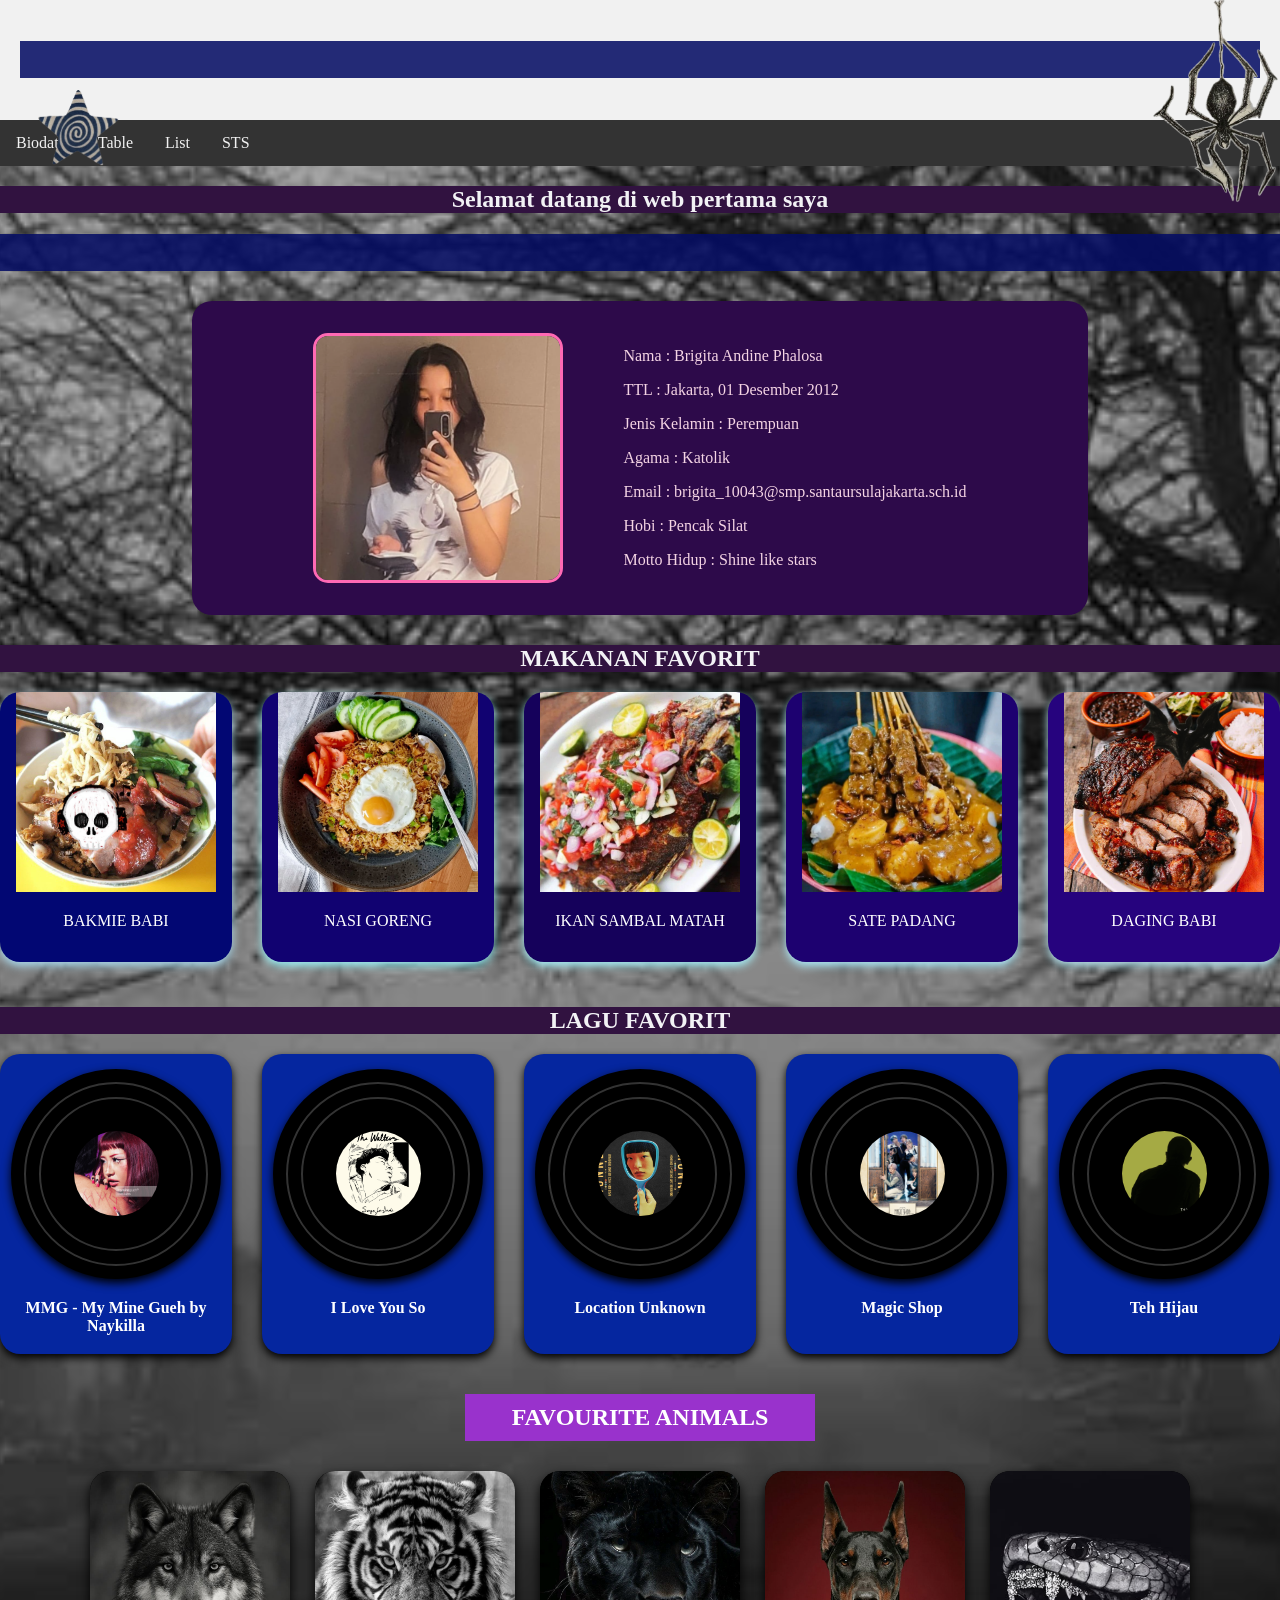
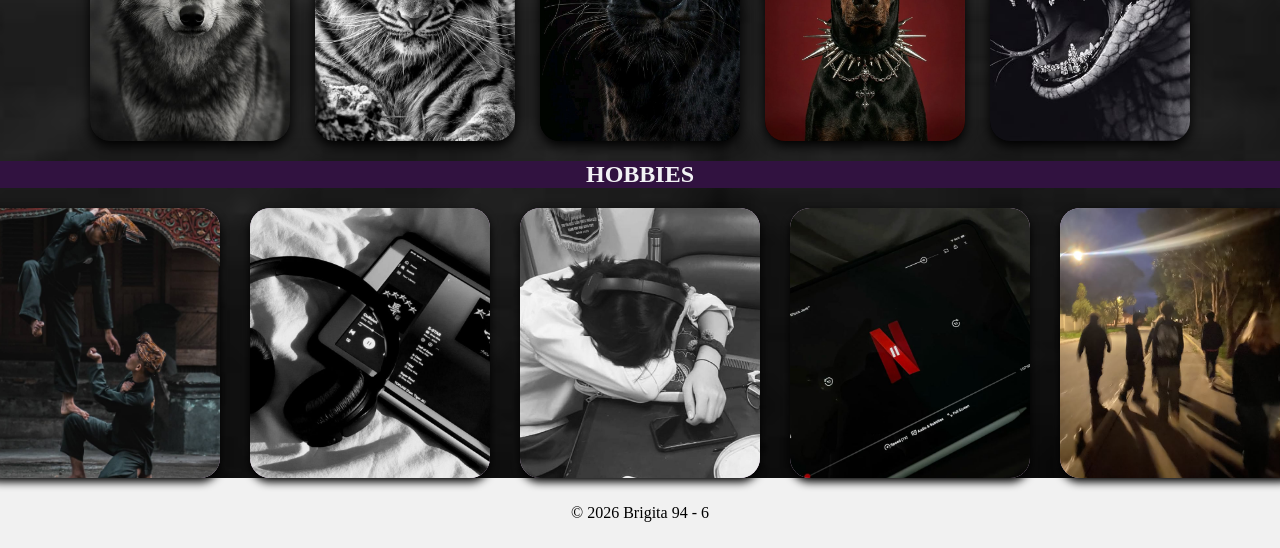
<file: index.html>
<!DOCTYPE html>
<html> 
    <head>  
        <title> Layout HTML and CSS </title>
        <link rel="stylesheet" href="index.css">
        <link rel="stylesheet" href="biodatastyle.css">
    </head>
    <body> 
        <div class="header">
            <h1>HEADER</h1>
        </div>

   <div class="topnav">
    <a href="index.html">Biodata</a>
    <a href="table.html">Table</a>
    <a href="list.html">List</a>
    <a href="../STS-94-6-Brigita/sts_94_6.html">STS</a>
</div>
         <h2>Selamat datang di web pertama saya</h2>
    <h1>Biodata Diri</h1>

    <div class="biodata">

        <div class="content">

            <div class="foto">
                <img src="gita.png" alt="foto gita" class="top">
                <img src="gita kecil.png" alt="foto gita kecil" class="bottom">
            </div>

            <div class="isi">
                <p>Nama : Brigita Andine Phalosa</p>
                <p>TTL : Jakarta, 01 Desember 2012</p>
                <p>Jenis Kelamin : Perempuan</p>
                <p>Agama : Katolik</p>
                <p>Email : brigita_10043@smp.santaursulajakarta.sch.id</p>
                <p>Hobi : Pencak Silat</p>
                <p>Motto Hidup : Shine like stars</p>
            </div>

        </div>

    </div>

    <h2>MAKANAN FAVORIT</h2>

    <div class="makanan">

        <div class="bakmie-babi">
            <img src="bakmiebabi1.jpg" alt="bakmie babi" width="200" height="200">
            <p>BAKMIE BABI</p>
        </div>

        <div class="nasi-goreng">
            <img src="nasi goreng.jpg" alt="nasi goreng" width="200" height="200">
            <p>NASI GORENG</p>
        </div>

        <div class="ikan-sambal-matah">
            <img src="ikan sambal matah.jpg" alt="ikan sambal matah" width="200" height="200">
            <p>IKAN SAMBAL MATAH</p>
        </div>

        <div class="sate-padang">
            <img src="sate padang.jpg" alt="sate padang" width="200" height="200">
            <p>SATE PADANG</p>
        </div>

        <div class="daging-babi">
            <img src="daging babi.jpg" alt="daging babi" width="200" height="200">
            <p>DAGING BABI</p>
        </div>

    </div>
<h2 class="judul-lagu">LAGU FAVORIT</h2>

<div class="lagu">

    <div class="MMG">
        <div class="vinyl">
            <img src="MMG.png" alt="MMG">
        </div>
        <p>MMG - My Mine Gueh by Naykilla</p>
    </div>

    <div class="I-Love-You-So">
        <div class="vinyl">
            <img src="I Love You So.jpg" alt="I Love You So">
        </div>
        <p>I Love You So</p>
    </div>

    <div class="Location-Unknown">
        <div class="vinyl">
            <img src="Location Unknown.jpg" alt="Location Unknown">
        </div>
        <p>Location Unknown</p>
    </div>

    <div class="Magic-Shop">
        <div class="vinyl">
            <img src="Magic Shop.jpg" alt="Magic Shop">
        </div>
        <p>Magic Shop</p>
    </div>

    <div class="Teh-Hijau">
        <div class="vinyl">
            <img src="Teh Hijau.png" alt="Teh Hijau">
        </div>
        <p>Teh Hijau</p>
    </div>

    </div>
    </div>

<h2 class="judul-hewan">FAVOURITE ANIMALS</h2>

<div class="animals">

    <div class="serigala">
        <img src="wolf.jpg" alt="Serigala" width="200" height="200">
        <p>Serigala</p>
    </div>

    <div class="macan">
        <img src="tiger.jpg" alt="Macan" width="200" height="200">
        <p>Macan</p>
    </div>

    <div class="puma">
        <img src="puma.jpg" alt="Puma" width="200" height="200">
        <p>Puma</p>
    </div>

    <div class="Doberman">
        <img src="doberman.jpg" alt="Doberman" width="200" height="200">
        <p>Doberman</p>
    </div>

    <div class="snake">
    <img src="snake.jpg" alt="Snake" width="200" height="200">
    <p>Snake</p>
</div>
</div>

<h2 class="judul-hobi">HOBBIES</h2>

<div class="hobbies">

    <div class="pencak-silat">
        <img src="pencaksilat.jpg" alt="Pencak Silat">
        <div class="hobi-info">
            <h3>🥋 Pencak Silat</h3>
            <p>I enjoy practicing pencak silat.</p>
        </div>
    </div>

    <div class="listening-music">
        <img src="music.jpg" alt="Listening to Music">
        <div class="hobi-info">
            <h3>🎧 Listening to Music</h3>
            <p>Music is always part of my day.</p>
        </div>
    </div>

    <div class="sleeping">
        <img src="sleeping.jpg" alt="Sleeping">
        <div class="hobi-info">
            <h3>😴 Sleeping</h3>
            <p>Sleeping is one of my favorite things to do.</p>
        </div>
    </div>

    <div class="watching-movies">
        <img src="netflix.jpg" alt="Watching Movies">
        <div class="hobi-info">
            <h3>🎬 Watching Movies</h3>
            <p>I love spending my free time watching movies.</p>
        </div>
    </div>

    <div class="hanging-out">
        <img src="hangout.jpg" alt="Hanging Out with Friends">
        <div class="hobi-info">
            <h3>🧑‍🤝‍🧑 Hanging Out</h3>
            <p>I enjoy hanging out and spending time with friends.</p>
        </div>
    </div>
<!-- DEKORASI SPOOKY -->

<img class="deco deco-stars" src="stars.png" alt="">
<img class="deco deco-spiderweb" src="spider.png" alt="">
<img class="deco deco-skeleton" src="skeleton.png" alt="">
<img class="deco deco-bat" src="bat.png" alt="">
</div>
</div>

</div>

</div>
<div class="footer">
    <p>© 2026 Brigita 94 - 6 </p>
</body>
</html>
</file>
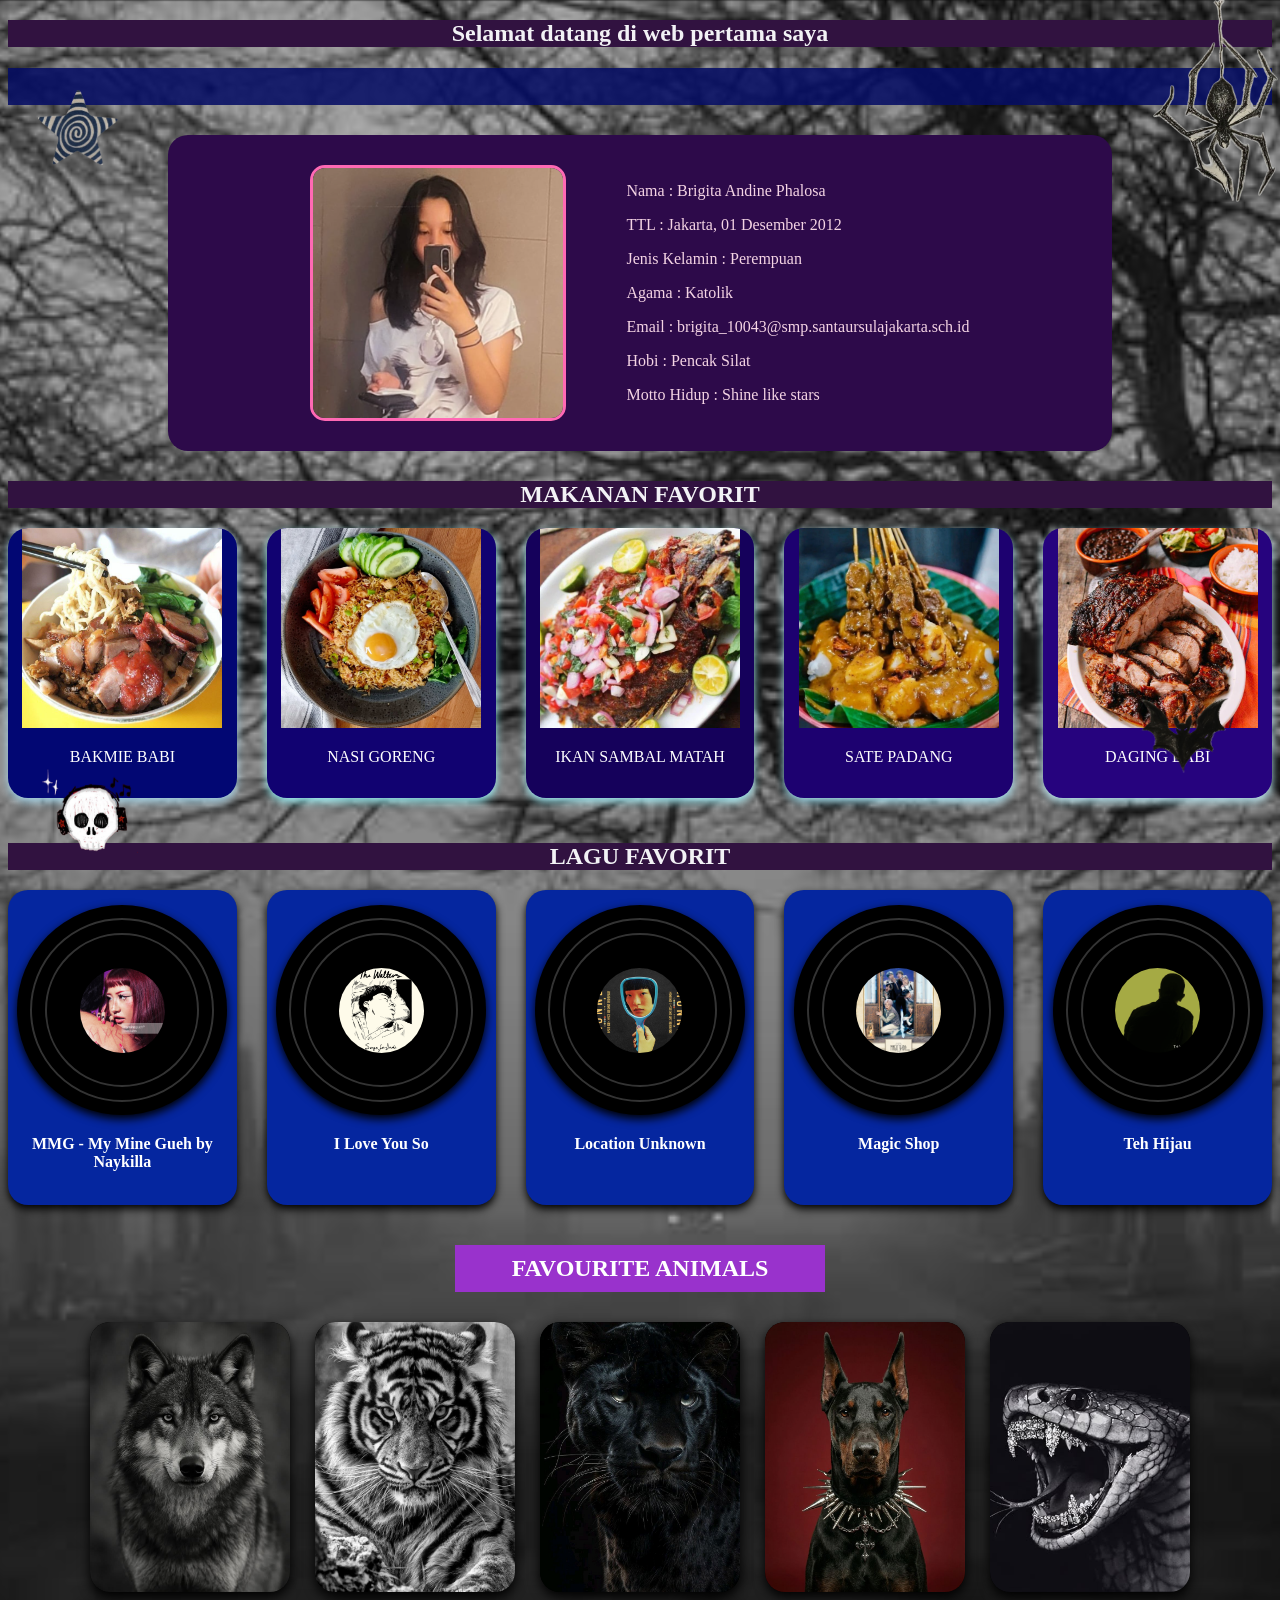
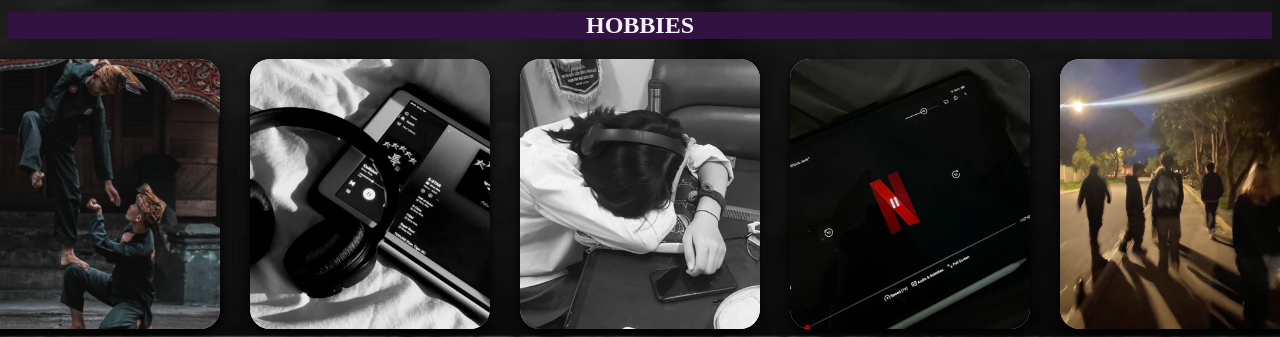
<file: biodata.html>
<!DOCTYPE html>
<html>
<head>
    <title>Biodata HTML dan CSS</title>
    <link rel="stylesheet" href="biodatastyle.css">
</head>

<body>

    <h2>Selamat datang di web pertama saya</h2>
    <h1>Biodata Diri</h1>

    <div class="biodata">

        <div class="content">

            <div class="foto">
                <img src="gita.png" alt="foto gita" class="top">
                <img src="gita kecil.png" alt="foto gita kecil" class="bottom">
            </div>

            <div class="isi">
                <p>Nama : Brigita Andine Phalosa</p>
                <p>TTL : Jakarta, 01 Desember 2012</p>
                <p>Jenis Kelamin : Perempuan</p>
                <p>Agama : Katolik</p>
                <p>Email : brigita_10043@smp.santaursulajakarta.sch.id</p>
                <p>Hobi : Pencak Silat</p>
                <p>Motto Hidup : Shine like stars</p>
            </div>

        </div>

    </div>

    <h2>MAKANAN FAVORIT</h2>

    <div class="makanan">

        <div class="bakmie-babi">
            <img src="bakmiebabi1.jpg" alt="bakmie babi" width="200" height="200">
            <p>BAKMIE BABI</p>
        </div>

        <div class="nasi-goreng">
            <img src="nasi goreng.jpg" alt="nasi goreng" width="200" height="200">
            <p>NASI GORENG</p>
        </div>

        <div class="ikan-sambal-matah">
            <img src="ikan sambal matah.jpg" alt="ikan sambal matah" width="200" height="200">
            <p>IKAN SAMBAL MATAH</p>
        </div>

        <div class="sate-padang">
            <img src="sate padang.jpg" alt="sate padang" width="200" height="200">
            <p>SATE PADANG</p>
        </div>

        <div class="daging-babi">
            <img src="daging babi.jpg" alt="daging babi" width="200" height="200">
            <p>DAGING BABI</p>
        </div>

    </div>
<h2 class="judul-lagu">LAGU FAVORIT</h2>

<div class="lagu">

    <div class="MMG">
        <div class="vinyl">
            <img src="MMG.png" alt="MMG">
        </div>
        <p>MMG - My Mine Gueh by Naykilla</p>
    </div>

    <div class="I-Love-You-So">
        <div class="vinyl">
            <img src="I Love You So.jpg" alt="I Love You So">
        </div>
        <p>I Love You So</p>
    </div>

    <div class="Location-Unknown">
        <div class="vinyl">
            <img src="Location Unknown.jpg" alt="Location Unknown">
        </div>
        <p>Location Unknown</p>
    </div>

    <div class="Magic-Shop">
        <div class="vinyl">
            <img src="Magic Shop.jpg" alt="Magic Shop">
        </div>
        <p>Magic Shop</p>
    </div>

    <div class="Teh-Hijau">
        <div class="vinyl">
            <img src="Teh Hijau.png" alt="Teh Hijau">
        </div>
        <p>Teh Hijau</p>
    </div>

    </div>
    </div>

<h2 class="judul-hewan">FAVOURITE ANIMALS</h2>

<div class="animals">

    <div class="serigala">
        <img src="wolf.jpg" alt="Serigala" width="200" height="200">
        <p>Serigala</p>
    </div>

    <div class="macan">
        <img src="tiger.jpg" alt="Macan" width="200" height="200">
        <p>Macan</p>
    </div>

    <div class="puma">
        <img src="puma.jpg" alt="Puma" width="200" height="200">
        <p>Puma</p>
    </div>

    <div class="Doberman">
        <img src="doberman.jpg" alt="Doberman" width="200" height="200">
        <p>Doberman</p>
    </div>

    <div class="snake">
    <img src="snake.jpg" alt="Snake" width="200" height="200">
    <p>Snake</p>
</div>
</div>

<h2 class="judul-hobi">HOBBIES</h2>

<div class="hobbies">

    <div class="pencak-silat">
        <img src="pencaksilat.jpg" alt="Pencak Silat">
        <div class="hobi-info">
            <h3>🥋 Pencak Silat</h3>
            <p>I enjoy practicing pencak silat.</p>
        </div>
    </div>

    <div class="listening-music">
        <img src="music.jpg" alt="Listening to Music">
        <div class="hobi-info">
            <h3>🎧 Listening to Music</h3>
            <p>Music is always part of my day.</p>
        </div>
    </div>

    <div class="sleeping">
        <img src="sleeping.jpg" alt="Sleeping">
        <div class="hobi-info">
            <h3>😴 Sleeping</h3>
            <p>Sleeping is one of my favorite things to do.</p>
        </div>
    </div>

    <div class="watching-movies">
        <img src="netflix.jpg" alt="Watching Movies">
        <div class="hobi-info">
            <h3>🎬 Watching Movies</h3>
            <p>I love spending my free time watching movies.</p>
        </div>
    </div>

    <div class="hanging-out">
        <img src="hangout.jpg" alt="Hanging Out with Friends">
        <div class="hobi-info">
            <h3>🧑‍🤝‍🧑 Hanging Out</h3>
            <p>I enjoy hanging out and spending time with friends.</p>
        </div>
    </div>
<!-- DEKORASI SPOOKY -->

<img class="deco deco-stars" src="stars.png" alt="">
<img class="deco deco-spiderweb" src="spider.png" alt="">
<img class="deco deco-skeleton" src="skeleton.png" alt="">
<img class="deco deco-bat" src="bat.png" alt="">
</div>
</div>

</div>

</div>

</body>
</html>
</file>
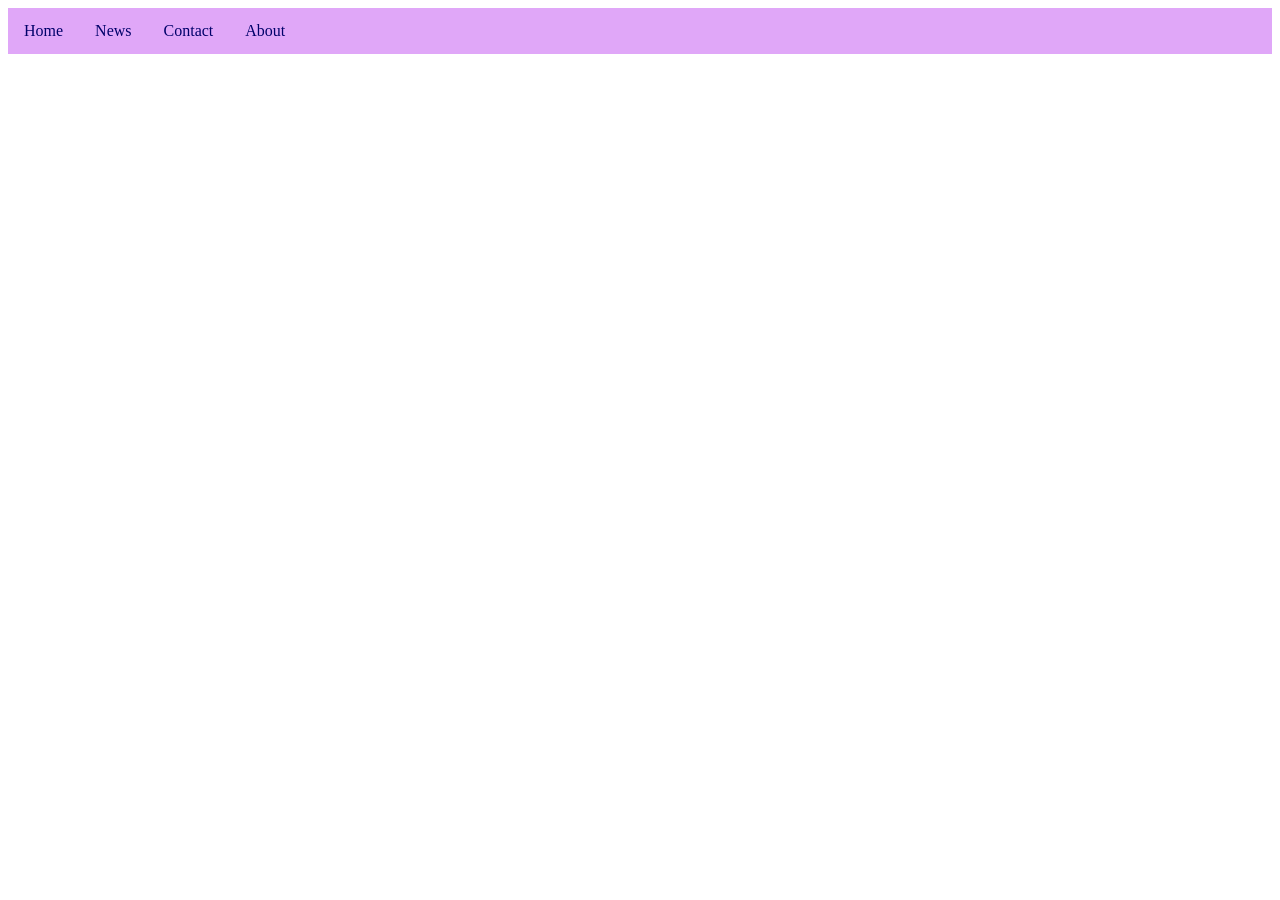
<file: dropdown 2.html>
<!DOCTYPE html>
<html>
    <head>
        <title> Dropdown </title>
        <link rel="stylesheet"  href="dropdown.css">
    </head>
    <body>
        <ul>
            <li><a href="#home">Home</a></li>
            <li class="dropdown"> <a href="" class="dropbtn">News</a>
                <div class="dropdown-content">
                    <a href="#">News 1</a>
                    <a href="#">News 2</a>
                    <a href="#">News 3</a>
                
                </div>
            </li>
        
            <li class="dropdown"> <a href="" class="dropbtn">Contact</a>
                <div class="dropdown-content">
                    <a href="#">Contact 1</a>
                    <a href="#">Contact 2</a>
                    <a href="#">Contact 3</a>
                </div>
            </li>
            
            <li class="dropdown"> <a href="" class="dropbtn">About</a>
                <div class="dropdown-content">
                    <a href="#">About 1</a>
                    <a href="#">About 2</a>
                    <a href="#">About 3</a>
                </div>
            </li>
        </ul>
    </body>
</html>
</file>
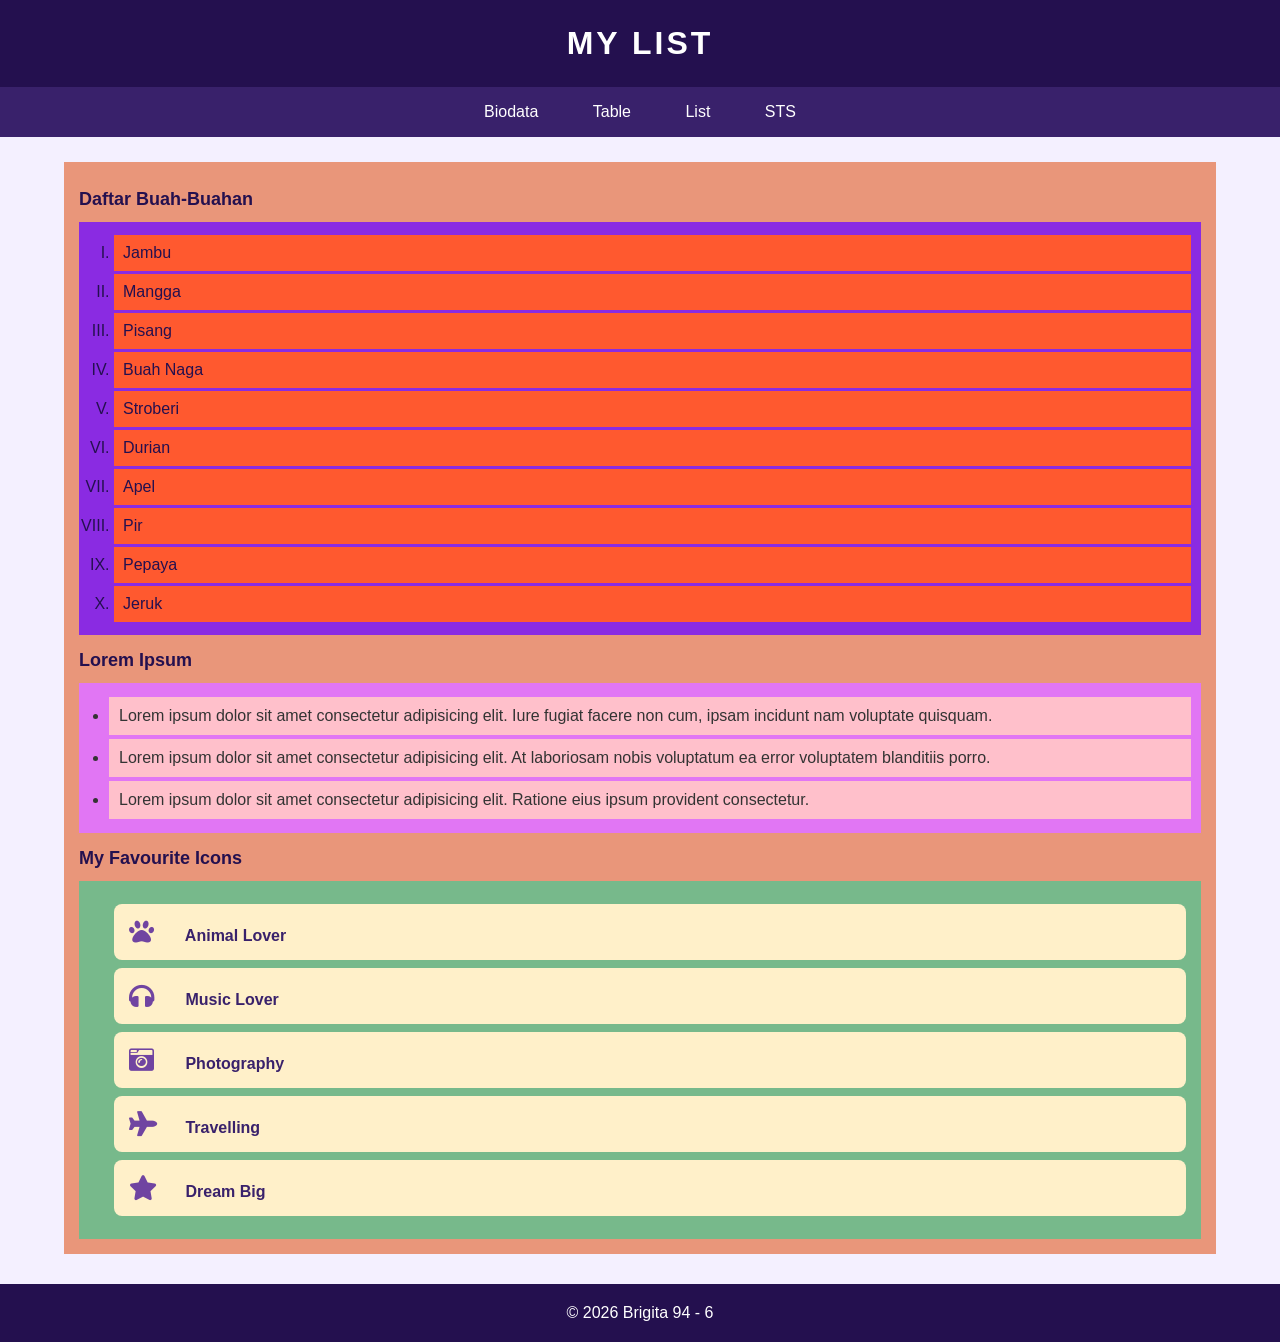
<file: list.html>
<!DOCTYPE html>
<html lang="id">

<head>
    <meta charset="UTF-8">
    <meta name="viewport" content="width=device-width, initial-scale=1.0">
    <title>My List</title>

    <link rel="stylesheet" href="list.css">

    <!-- FONT AWESOME -->
    <link rel="stylesheet" href="https://cdnjs.cloudflare.com/ajax/libs/font-awesome/5.15.4/css/all.min.css">

</head>

<body>

    <!-- HEADER -->
    <div class="header">
        <h1>MY LIST</h1>
    </div>

    <!-- NAVIGATION -->
    <div class="topnav">
        <a href="index.html">Biodata</a>
        <a href="table.html">Table</a>
        <a href="list.html">List</a>
        <a href="../STS-94-6-Brigita/sts_94_6.html">STS</a>
    </div>

    <div class="container">

        <!-- DAFTAR BUAH -->
        <h3>Daftar Buah-Buahan</h3>

        <div class="buah">
            <ol type="I">
                <li>Jambu</li>
                <li>Mangga</li>
                <li>Pisang</li>
                <li>Buah Naga</li>
                <li>Stroberi</li>
                <li>Durian</li>
                <li>Apel</li>
                <li>Pir</li>
                <li>Pepaya</li>
                <li>Jeruk</li>
            </ol>
        </div>

        <!-- LOREM IPSUM -->
        <h3>Lorem Ipsum</h3>

        <div class="lorem">
            <ul>
                <li>
                    Lorem ipsum dolor sit amet consectetur adipisicing elit.
                    Iure fugiat facere non cum, ipsam incidunt nam voluptate quisquam.
                </li>

                <li>
                    Lorem ipsum dolor sit amet consectetur adipisicing elit.
                    At laboriosam nobis voluptatum ea error voluptatem blanditiis porro.
                </li>

                <li>
                    Lorem ipsum dolor sit amet consectetur adipisicing elit.
                    Ratione eius ipsum provident consectetur.
                </li>
            </ul>
        </div>

        <!-- MACAM-MACAM ICON -->
        <h3>My Favourite Icons</h3>

        <div class="icons">
            <ul>

                <li>
                    <i class="fas fa-paw"></i>
                    Animal Lover
                </li>

                <li>
                    <i class="fas fa-headphones"></i>
                    Music Lover
                </li>

                <li>
                    <i class="fas fa-camera-retro"></i>
                    Photography
                </li>

                <li>
                    <i class="fas fa-plane"></i>
                    Travelling
                </li>

                <li>
                    <i class="fas fa-star"></i>
                    Dream Big
                </li>

            </ul>
        </div>

    </div>

    <!-- FOOTER -->
    <div class="footer">
        <p>© 2026 Brigita 94 - 6</p>
    </div>

</body>
</html>
</file>
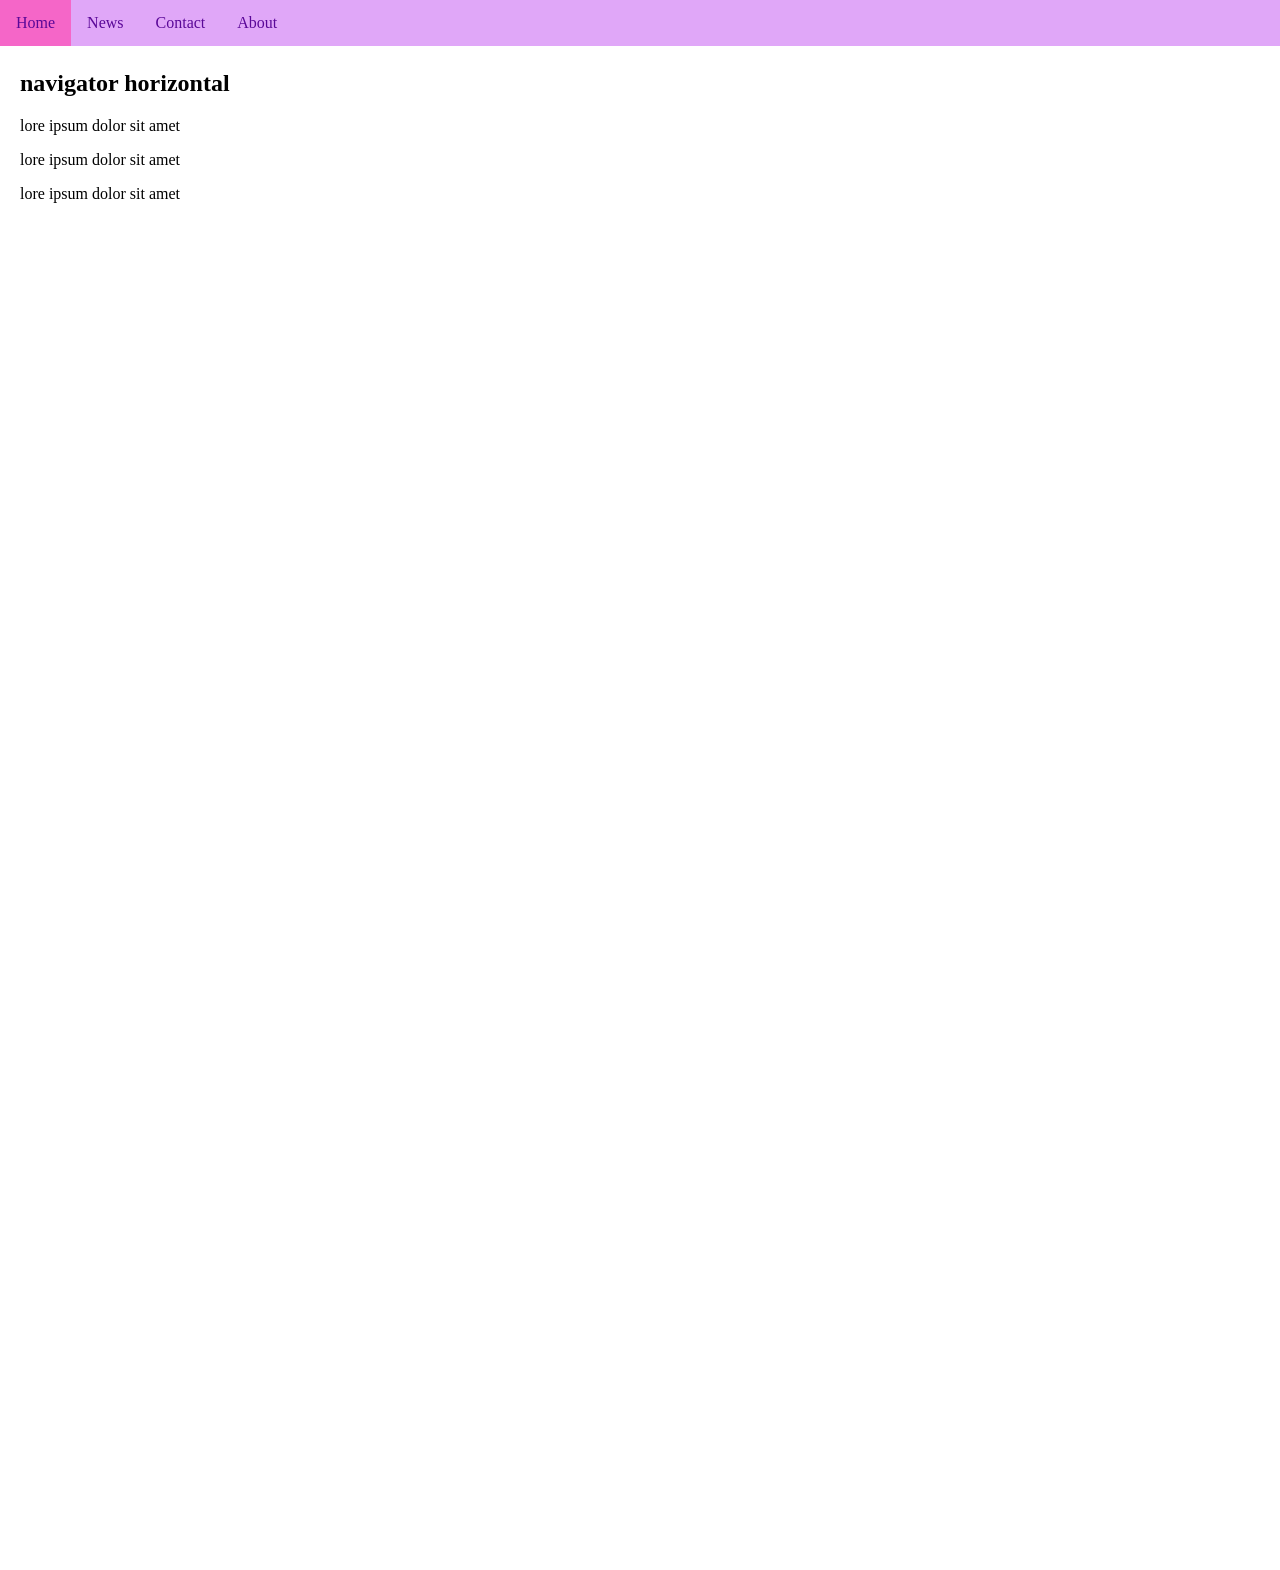
<file: nav_horizontal.html>
<!DOCTYPE html>
<html>
    <head>
        <title> navigator horizontal </title>
        <link rel="stylesheet"  href="nav_horizontal.css">
    </head>
    <body>
      <ul>
        <li> <a class="active" href="#home">Home</a> </li>
         <li> <a href="#news">News</a> </li>
          <li> <a href="#contact">Contact</a> </li>
           <li> <a href="#about">About</a> </li>
      </ul>  
      <div style=" margin-top:30px;padding:20px;height:1500px">
        <h2> navigator horizontal</h2>
            <p> lore ipsum dolor sit amet</p>
            <p> lore ipsum dolor sit amet</p>
            <p> lore ipsum dolor sit amet</p>
    </body>
    </html>
</file>
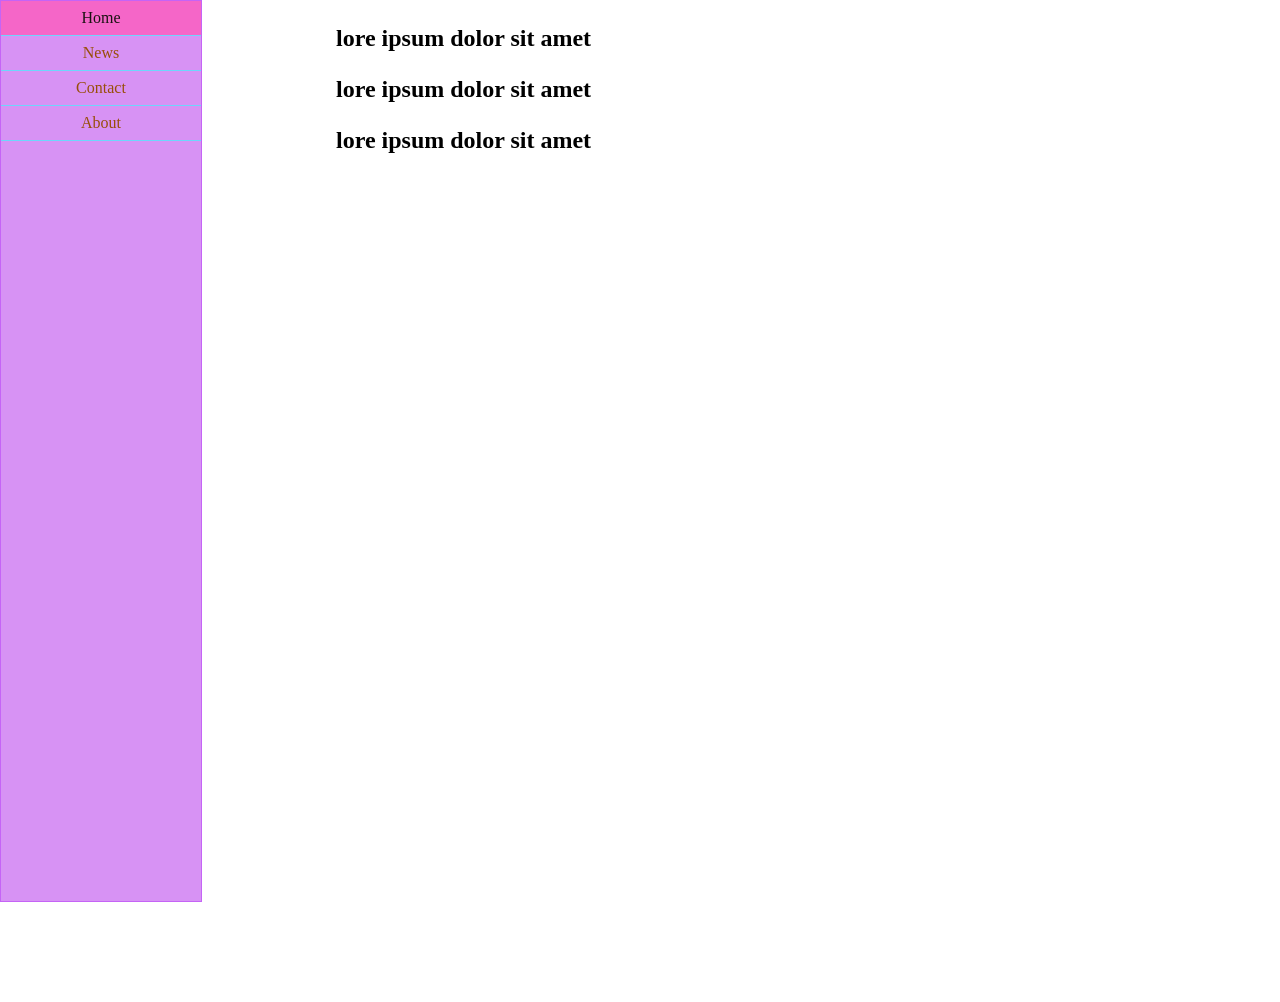
<file: nav_vertical.html>
<!DOCTYPE html>
<html>
    <head>
        <title> navigator vertical </title>
        <link rel="stylesheet"  href="nav_vertical.css">
    </head>
    <body>
      <ul>
        <li> <a class="active" href="#home">Home</a> </li>
         <li> <a href="#news">News</a> </li>
          <li> <a href="#contact">Contact</a> </li>
           <li> <a href="#about">About</a> </li>
      </ul>  
      <div style="margin-left:25%;padding:1px 16px;height:1000px;">
        <h2 navigator vertical</h2>
            <p> lore ipsum dolor sit amet</p>
            <p> lore ipsum dolor sit amet</p>
            <p> lore ipsum dolor sit amet</p>
      </div>
    </body>
</html>
</file>
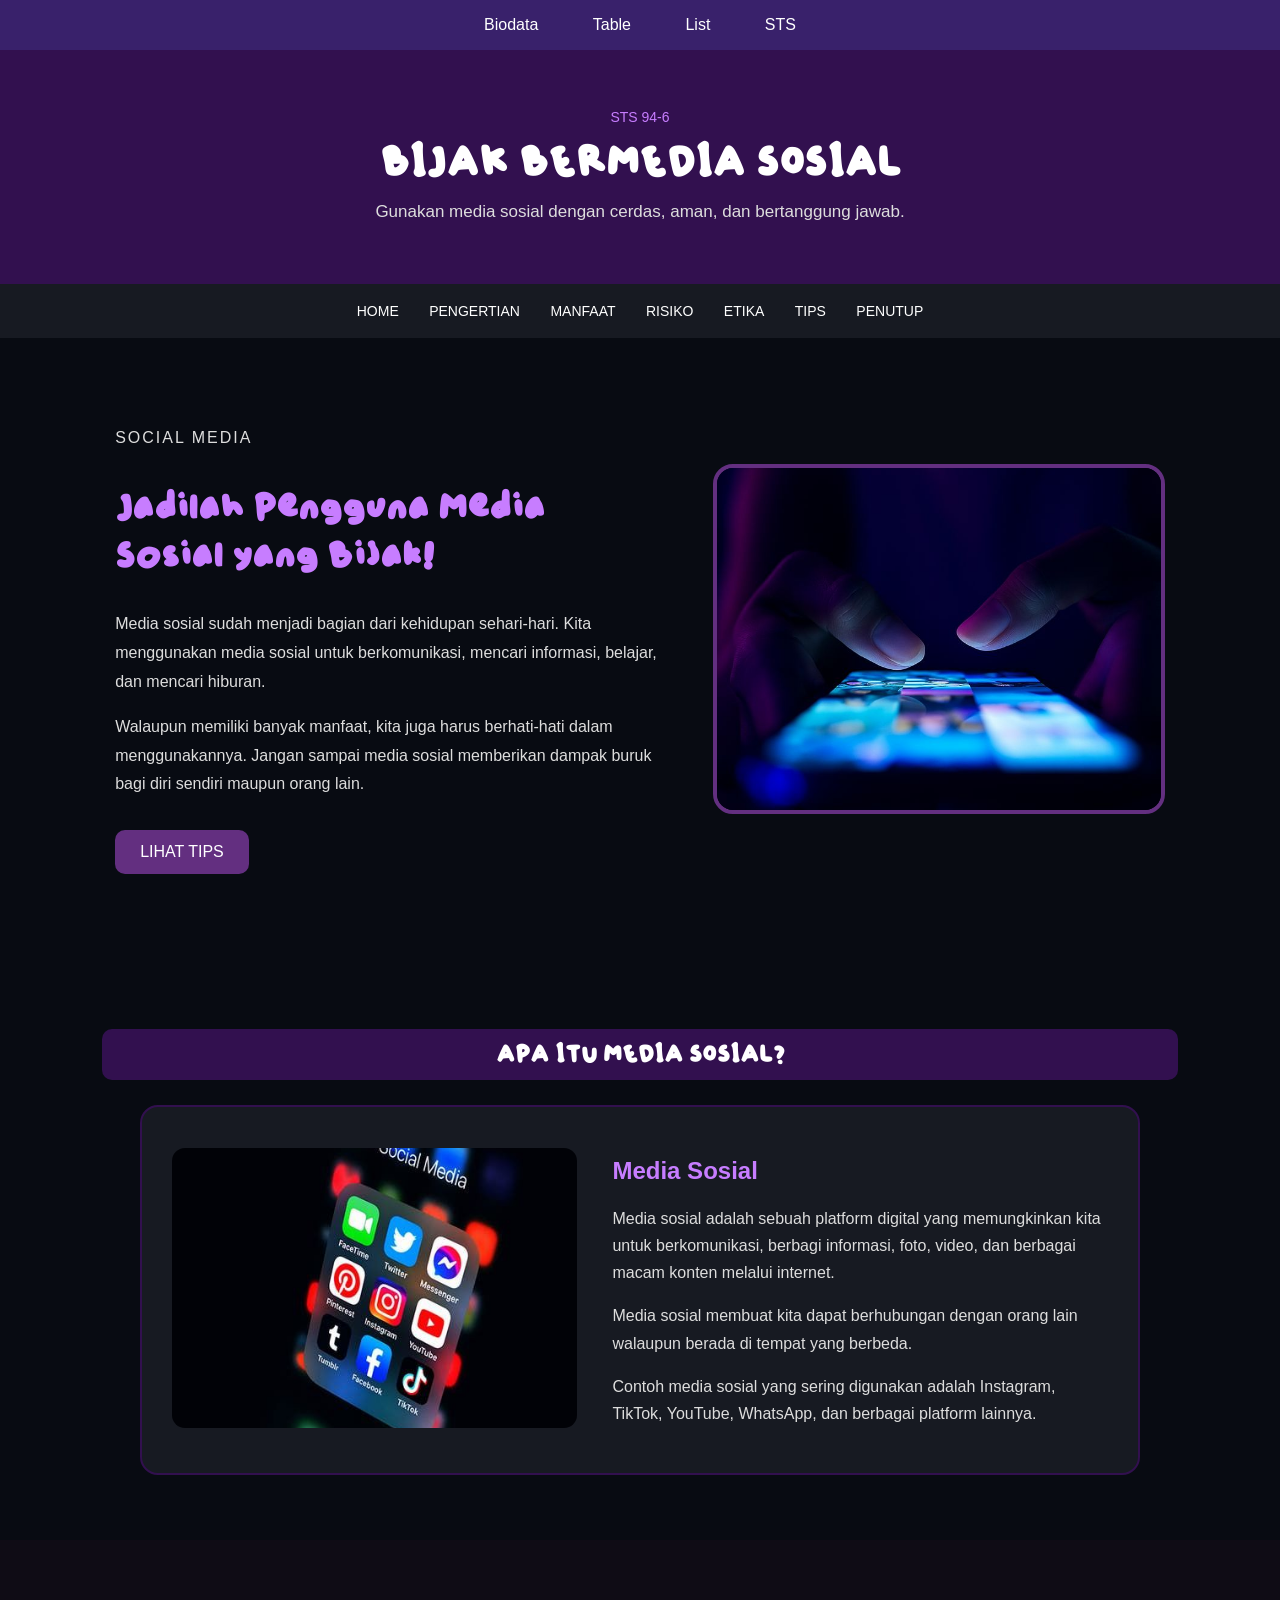
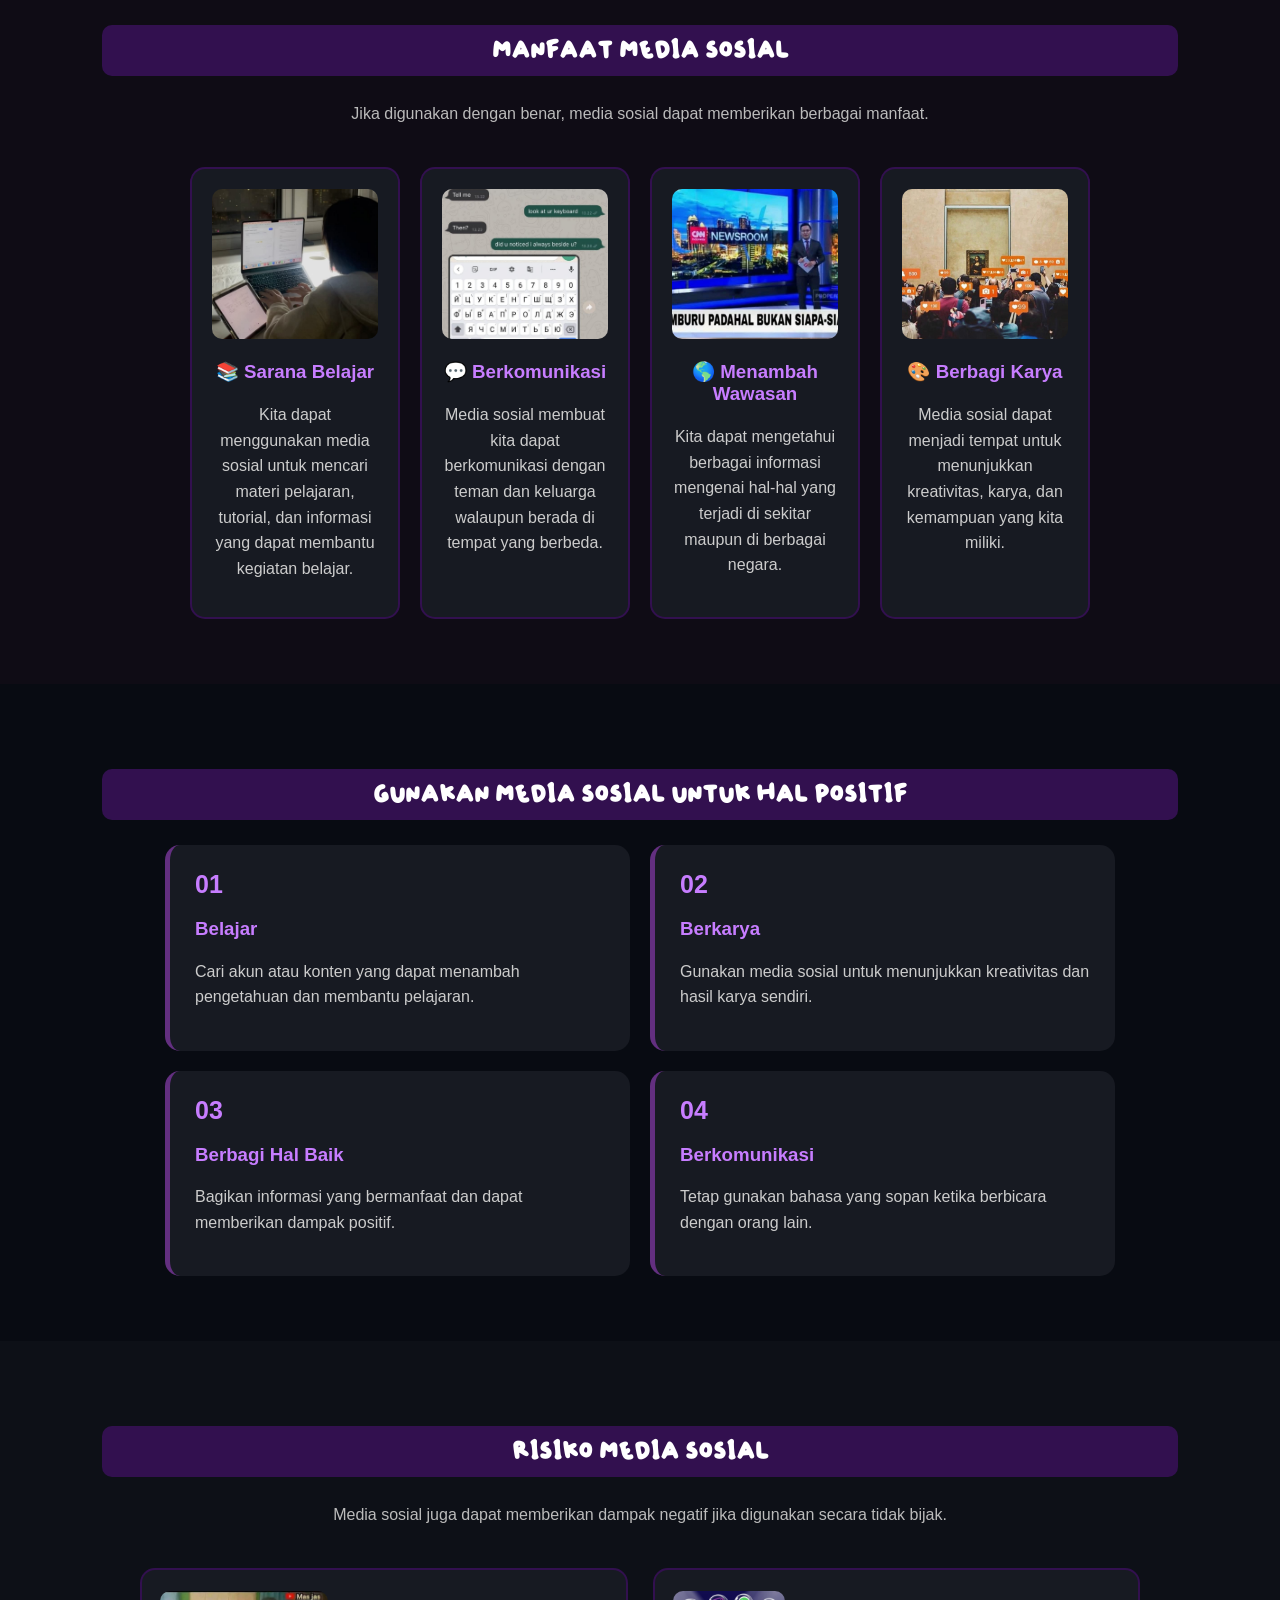
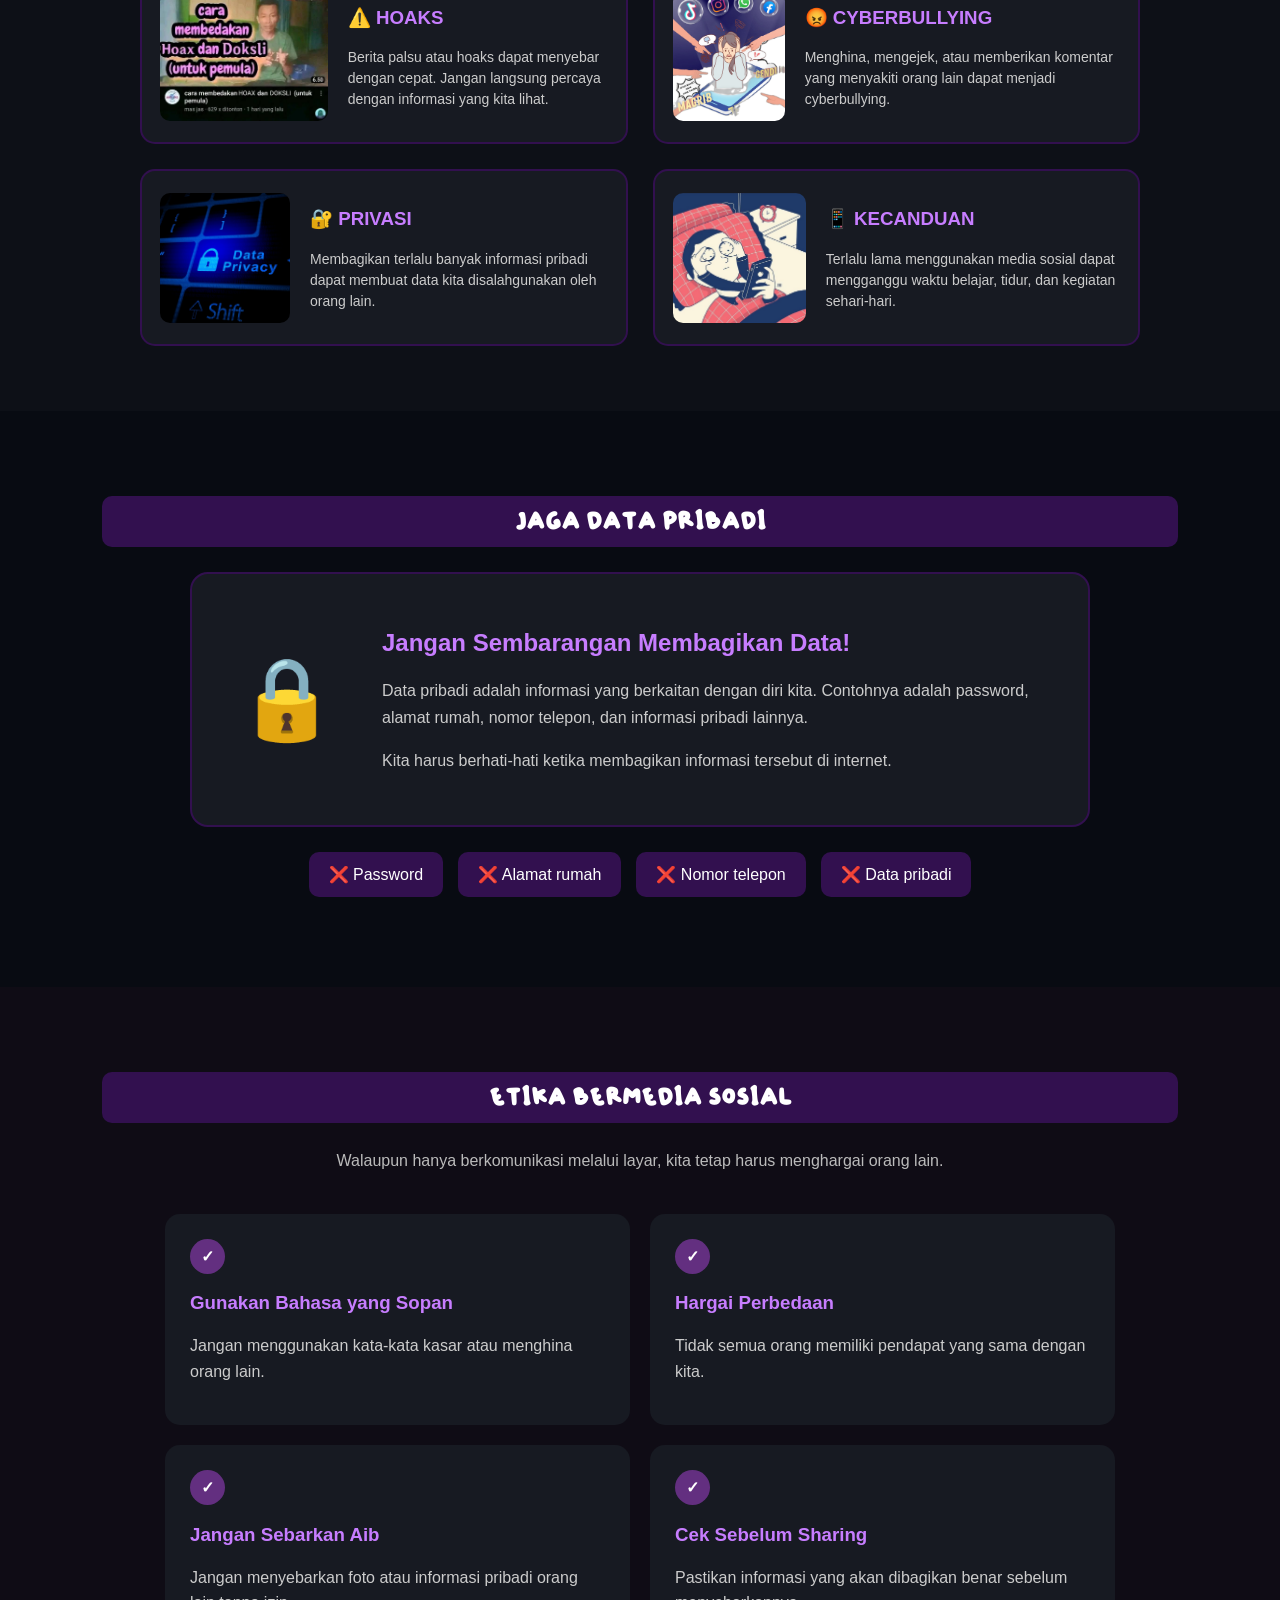
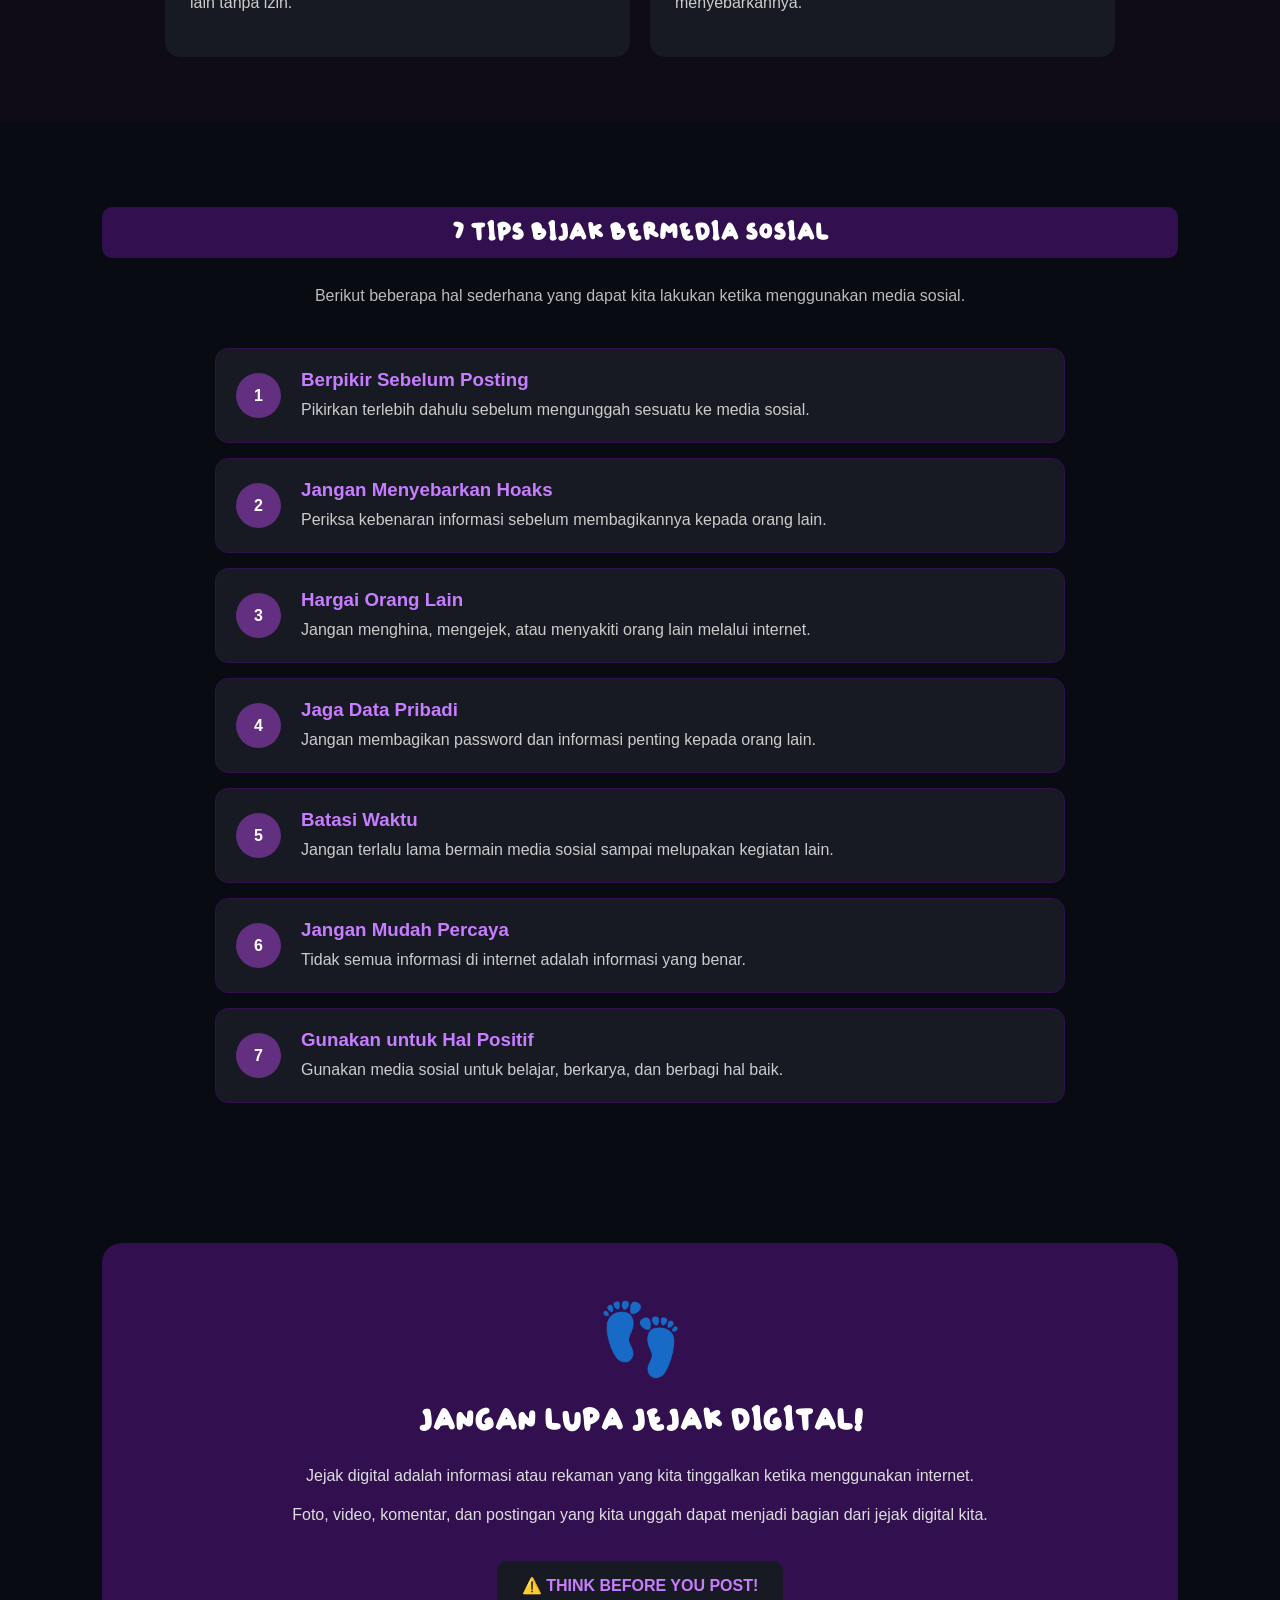
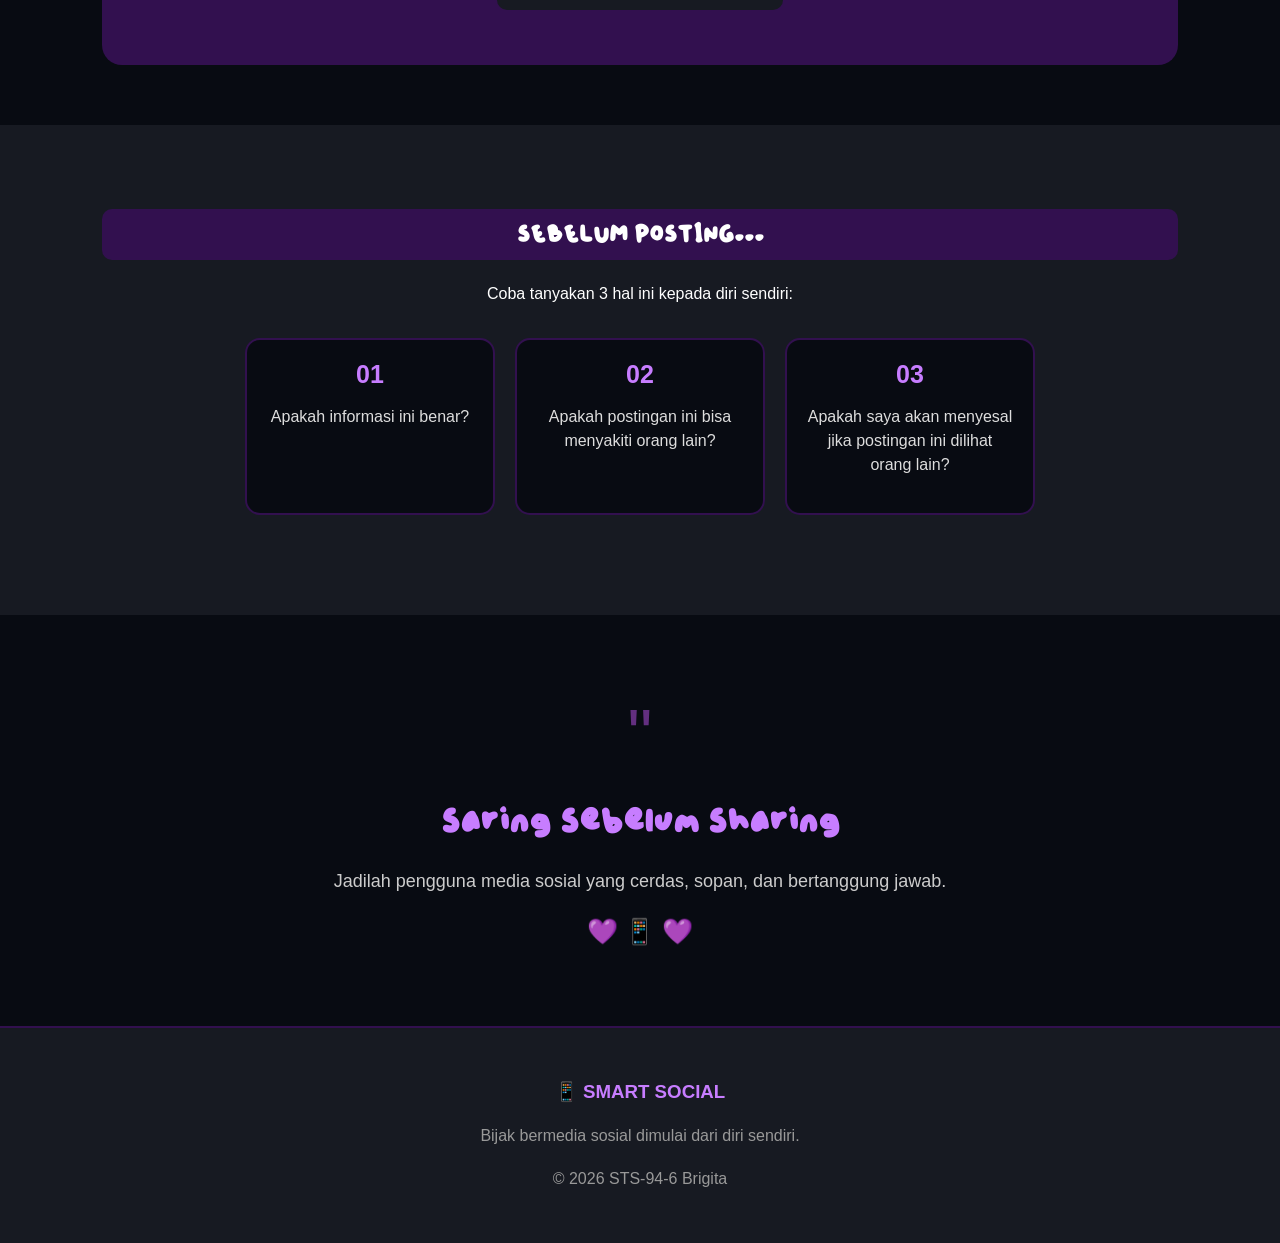
<file: sts_94_6.html>
<!DOCTYPE html>
<html>
<head>

    <title>Bijak Bermedia Sosial</title>

    <link rel="stylesheet" href="sts_94_6.css">

</head>

<body>
<div class="topnav">
    <a href="index.html">Biodata</a>
    <a href="table.html">Table</a>
    <a href="list.html">List</a>
    <a href="sts_94_6.html">STS</a>
</div>

<header>

    <p class="small-title">STS 94-6</p>

    <h1>BIJAK BERMEDIA SOSIAL</h1>

    <p class="header-text">
        Gunakan media sosial dengan cerdas, aman, dan bertanggung jawab.
    </p>

</header>



<nav>

    <a href="#home">HOME</a>
    <a href="#pengertian">PENGERTIAN</a>
    <a href="#manfaat">MANFAAT</a>
    <a href="#risiko">RISIKO</a>
    <a href="#etika">ETIKA</a>
    <a href="#tips">TIPS</a>
    <a href="#penutup">PENUTUP</a>

</nav>



<!-- HOME -->

<section class="home" id="home">

    <div class="home-text">

        <p class="label">
            SOCIAL MEDIA
        </p>

        <h2>
            Jadilah Pengguna Media Sosial yang Bijak!
        </h2>

        <p>
            Media sosial sudah menjadi bagian dari kehidupan
            sehari-hari. Kita menggunakan media sosial untuk
            berkomunikasi, mencari informasi, belajar, dan
            mencari hiburan.
        </p>

        <p>
            Walaupun memiliki banyak manfaat, kita juga harus
            berhati-hati dalam menggunakannya. Jangan sampai
            media sosial memberikan dampak buruk bagi diri
            sendiri maupun orang lain.
        </p>

        <a href="#tips" class="button">
            LIHAT TIPS
        </a>

    </div>


    <div class="home-photo">

        <img src="playingphone.jpg">

    </div>

</section>



<!-- PENGERTIAN -->

<section id="pengertian">

    <h2 class="title">
        APA ITU MEDIA SOSIAL?
    </h2>


    <div class="pengertian">

        <div class="pengertian-photo">

            <img src="socialmedia.jpg">

        </div>


        <div class="pengertian-text">

            <h2>
                Media Sosial
            </h2>

            <p>
                Media sosial adalah sebuah platform digital
                yang memungkinkan kita untuk berkomunikasi,
                berbagi informasi, foto, video, dan berbagai
                macam konten melalui internet.
            </p>

            <p>
                Media sosial membuat kita dapat berhubungan
                dengan orang lain walaupun berada di tempat
                yang berbeda.
            </p>

            <p>
                Contoh media sosial yang sering digunakan
                adalah Instagram, TikTok, YouTube, WhatsApp,
                dan berbagai platform lainnya.
            </p>

        </div>

    </div>

</section>



<!-- MANFAAT -->

<section class="purple-section" id="manfaat">

    <h2 class="title">
        MANFAAT MEDIA SOSIAL
    </h2>

    <p class="center-text">
        Jika digunakan dengan benar, media sosial dapat
        memberikan berbagai manfaat.
    </p>


    <div class="benefit-container">


        <div class="benefit-card">

            <img src="studylaptop.jpg">

            <h3>
                📚 Sarana Belajar
            </h3>

            <p>
                Kita dapat menggunakan media sosial untuk
                mencari materi pelajaran, tutorial, dan
                informasi yang dapat membantu kegiatan belajar.
            </p>

        </div>



        <div class="benefit-card">

            <img src="chatt.jpg">

            <h3>
                💬 Berkomunikasi
            </h3>

            <p>
                Media sosial membuat kita dapat berkomunikasi
                dengan teman dan keluarga walaupun berada
                di tempat yang berbeda.
            </p>

        </div>



        <div class="benefit-card">

            <img src="informasi.jpg">

            <h3>
                🌎 Menambah Wawasan
            </h3>

            <p>
                Kita dapat mengetahui berbagai informasi
                mengenai hal-hal yang terjadi di sekitar
                maupun di berbagai negara.
            </p>

        </div>



        <div class="benefit-card">

            <img src="karya.jpg">

            <h3>
                🎨 Berbagi Karya
            </h3>

            <p>
                Media sosial dapat menjadi tempat untuk
                menunjukkan kreativitas, karya, dan
                kemampuan yang kita miliki.
            </p>

        </div>


    </div>

</section>



<!-- MEDIA SOSIAL POSITIF -->

<section>

    <h2 class="title">
        GUNAKAN MEDIA SOSIAL UNTUK HAL POSITIF
    </h2>


    <div class="positive-box">


        <div class="positive-item">

            <div class="number">
                01
            </div>

            <h3>
                Belajar
            </h3>

            <p>
                Cari akun atau konten yang dapat menambah
                pengetahuan dan membantu pelajaran.
            </p>

        </div>



        <div class="positive-item">

            <div class="number">
                02
            </div>

            <h3>
                Berkarya
            </h3>

            <p>
                Gunakan media sosial untuk menunjukkan
                kreativitas dan hasil karya sendiri.
            </p>

        </div>



        <div class="positive-item">

            <div class="number">
                03
            </div>

            <h3>
                Berbagi Hal Baik
            </h3>

            <p>
                Bagikan informasi yang bermanfaat
                dan dapat memberikan dampak positif.
            </p>

        </div>



        <div class="positive-item">

            <div class="number">
                04
            </div>

            <h3>
                Berkomunikasi
            </h3>

            <p>
                Tetap gunakan bahasa yang sopan
                ketika berbicara dengan orang lain.
            </p>

        </div>


    </div>

</section>



<!-- RISIKO -->

<section class="dark-section" id="risiko">

    <h2 class="title">
        RISIKO MEDIA SOSIAL
    </h2>

    <p class="center-text">
        Media sosial juga dapat memberikan dampak negatif
        jika digunakan secara tidak bijak.
    </p>


    <div class="risk-container">


        <div class="risk-card">

            <img src="hoax.jpg">

            <div class="risk-text">

                <h3>
                    ⚠️ HOAKS
                </h3>

                <p>
                    Berita palsu atau hoaks dapat menyebar
                    dengan cepat. Jangan langsung percaya
                    dengan informasi yang kita lihat.
                </p>

            </div>

        </div>



        <div class="risk-card">

            <img src="bully.jpg">

            <div class="risk-text">

                <h3>
                    😡 CYBERBULLYING
                </h3>

                <p>
                    Menghina, mengejek, atau memberikan
                    komentar yang menyakiti orang lain
                    dapat menjadi cyberbullying.
                </p>

            </div>

        </div>



        <div class="risk-card">

            <img src="privacy.jpg">

            <div class="risk-text">

                <h3>
                    🔐 PRIVASI
                </h3>

                <p>
                    Membagikan terlalu banyak informasi
                    pribadi dapat membuat data kita
                    disalahgunakan oleh orang lain.
                </p>

            </div>

        </div>



        <div class="risk-card">

            <img src="addicted.jpg">

            <div class="risk-text">

                <h3>
                    📱 KECANDUAN
                </h3>

                <p>
                    Terlalu lama menggunakan media sosial
                    dapat mengganggu waktu belajar,
                    tidur, dan kegiatan sehari-hari.
                </p>

            </div>

        </div>


    </div>

</section>



<!-- PRIVASI -->

<section>

    <h2 class="title">
        JAGA DATA PRIBADI
    </h2>


    <div class="privacy-box">

        <div class="privacy-icon">
            🔒
        </div>


        <div>

            <h2>
                Jangan Sembarangan Membagikan Data!
            </h2>

            <p>
                Data pribadi adalah informasi yang berkaitan
                dengan diri kita. Contohnya adalah password,
                alamat rumah, nomor telepon, dan informasi
                pribadi lainnya.
            </p>

            <p>
                Kita harus berhati-hati ketika membagikan
                informasi tersebut di internet.
            </p>

        </div>

    </div>


    <div class="dont-list">

        <div>
            ❌ Password
        </div>

        <div>
            ❌ Alamat rumah
        </div>

        <div>
            ❌ Nomor telepon
        </div>

        <div>
            ❌ Data pribadi
        </div>

    </div>

</section>



<!-- ETIKA -->

<section class="purple-section" id="etika">

    <h2 class="title">
        ETIKA BERMEDIA SOSIAL
    </h2>

    <p class="center-text">
        Walaupun hanya berkomunikasi melalui layar,
        kita tetap harus menghargai orang lain.
    </p>


    <div class="etika-container">


        <div class="etika-card">

            <span>✓</span>

            <h3>
                Gunakan Bahasa yang Sopan
            </h3>

            <p>
                Jangan menggunakan kata-kata kasar
                atau menghina orang lain.
            </p>

        </div>



        <div class="etika-card">

            <span>✓</span>

            <h3>
                Hargai Perbedaan
            </h3>

            <p>
                Tidak semua orang memiliki pendapat
                yang sama dengan kita.
            </p>

        </div>



        <div class="etika-card">

            <span>✓</span>

            <h3>
                Jangan Sebarkan Aib
            </h3>

            <p>
                Jangan menyebarkan foto atau informasi
                pribadi orang lain tanpa izin.
            </p>

        </div>



        <div class="etika-card">

            <span>✓</span>

            <h3>
                Cek Sebelum Sharing
            </h3>

            <p>
                Pastikan informasi yang akan dibagikan
                benar sebelum menyebarkannya.
            </p>

        </div>


    </div>

</section>



<!-- TIPS -->

<section id="tips">

    <h2 class="title">
        7 TIPS BIJAK BERMEDIA SOSIAL
    </h2>


    <p class="center-text">
        Berikut beberapa hal sederhana yang dapat
        kita lakukan ketika menggunakan media sosial.
    </p>


    <div class="tips-container">


        <div class="tip">

            <span>1</span>

            <div>

                <h3>
                    Berpikir Sebelum Posting
                </h3>

                <p>
                    Pikirkan terlebih dahulu sebelum
                    mengunggah sesuatu ke media sosial.
                </p>

            </div>

        </div>



        <div class="tip">

            <span>2</span>

            <div>

                <h3>
                    Jangan Menyebarkan Hoaks
                </h3>

                <p>
                    Periksa kebenaran informasi sebelum
                    membagikannya kepada orang lain.
                </p>

            </div>

        </div>



        <div class="tip">

            <span>3</span>

            <div>

                <h3>
                    Hargai Orang Lain
                </h3>

                <p>
                    Jangan menghina, mengejek, atau
                    menyakiti orang lain melalui internet.
                </p>

            </div>

        </div>



        <div class="tip">

            <span>4</span>

            <div>

                <h3>
                    Jaga Data Pribadi
                </h3>

                <p>
                    Jangan membagikan password dan
                    informasi penting kepada orang lain.
                </p>

            </div>

        </div>



        <div class="tip">

            <span>5</span>

            <div>

                <h3>
                    Batasi Waktu
                </h3>

                <p>
                    Jangan terlalu lama bermain media
                    sosial sampai melupakan kegiatan lain.
                </p>

            </div>

        </div>



        <div class="tip">

            <span>6</span>

            <div>

                <h3>
                    Jangan Mudah Percaya
                </h3>

                <p>
                    Tidak semua informasi di internet
                    adalah informasi yang benar.
                </p>

            </div>

        </div>



        <div class="tip">

            <span>7</span>

            <div>

                <h3>
                    Gunakan untuk Hal Positif
                </h3>

                <p>
                    Gunakan media sosial untuk belajar,
                    berkarya, dan berbagi hal baik.
                </p>

            </div>

        </div>


    </div>

</section>



<!-- JEJAK DIGITAL -->

<section class="digital">

    <div class="footprint">
        👣
    </div>


    <h2>
        JANGAN LUPA JEJAK DIGITAL!
    </h2>


    <p>
        Jejak digital adalah informasi atau rekaman
        yang kita tinggalkan ketika menggunakan internet.
    </p>


    <p>
        Foto, video, komentar, dan postingan yang kita
        unggah dapat menjadi bagian dari jejak digital kita.
    </p>


    <div class="warning">

        ⚠️

        <b>
            THINK BEFORE YOU POST!
        </b>

    </div>

</section>



<!-- PERTANYAAN -->

<section class="quiz">

    <h2 class="title">
        SEBELUM POSTING...
    </h2>


    <p>
        Coba tanyakan 3 hal ini kepada diri sendiri:
    </p>


    <div class="question-container">


        <div class="question">

            <strong>
                01
            </strong>

            <p>
                Apakah informasi ini benar?
            </p>

        </div>



        <div class="question">

            <strong>
                02
            </strong>

            <p>
                Apakah postingan ini bisa menyakiti
                orang lain?
            </p>

        </div>



        <div class="question">

            <strong>
                03
            </strong>

            <p>
                Apakah saya akan menyesal jika
                postingan ini dilihat orang lain?
            </p>

        </div>


    </div>

</section>



<!-- PENUTUP -->

<section class="penutup" id="penutup">

    <div class="quote-mark">
        "
    </div>


    <h2>
        Saring Sebelum Sharing
    </h2>


    <p>
        Jadilah pengguna media sosial yang
        cerdas, sopan, dan bertanggung jawab.
    </p>


    <div class="hearts">
        💜 📱 💜
    </div>

</section>



<!-- FOOTER -->

<footer>

    <h3>
        📱 SMART SOCIAL
    </h3>

    <p>
        Bijak bermedia sosial dimulai dari diri sendiri.
    </p>

    <p>
        © 2026 STS-94-6 Brigita
    </p>

</footer>


</body>
</html>
</file>
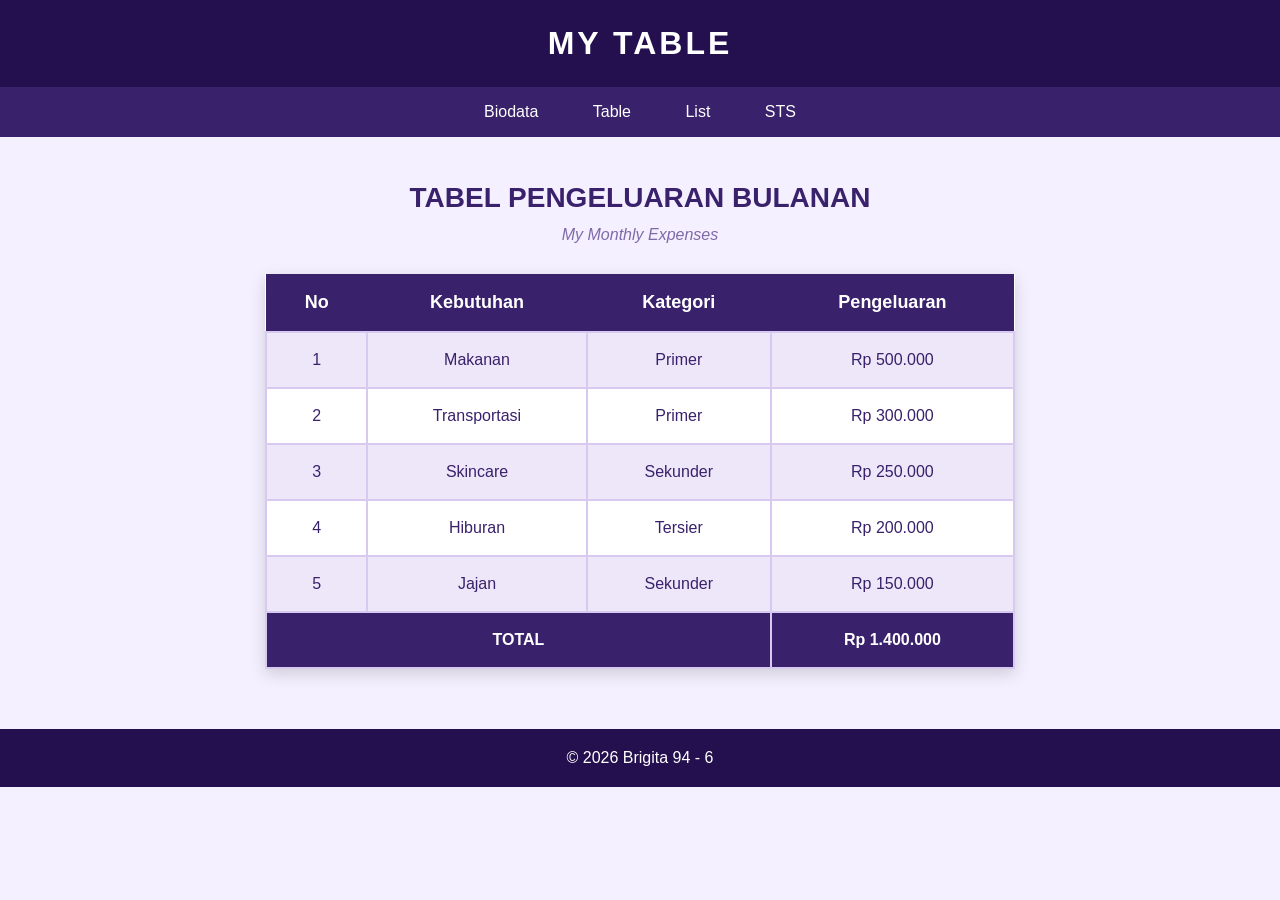
<file: table.html>
<!DOCTYPE html>
<html>
<head>
    <title>My Table</title>
    <link rel="stylesheet" href="table.css">
</head>

<body>

    <div class="header">
        <h1>MY TABLE</h1>
    </div>

    <div class="topnav">
    <a href="index.html">Biodata</a>
    <a href="table.html">Table</a>
    <a href="list.html">List</a>
    <a href="../STS-94-6-Brigita/sts_94_6.html">STS</a>
</div>

    <h2>TABEL PENGELUARAN BULANAN</h2>

    <p class="subtitle">My Monthly Expenses</p>

    <div class="table-container">

        <table>
            <tr>
                <th>No</th>
                <th>Kebutuhan</th>
                <th>Kategori</th>
                <th>Pengeluaran</th>
            </tr>

            <tr>
                <td>1</td>
                <td>Makanan</td>
                <td>Primer</td>
                <td>Rp 500.000</td>
            </tr>

            <tr>
                <td>2</td>
                <td>Transportasi</td>
                <td>Primer</td>
                <td>Rp 300.000</td>
            </tr>

            <tr>
                <td>3</td>
                <td>Skincare</td>
                <td>Sekunder</td>
                <td>Rp 250.000</td>
            </tr>

            <tr>
                <td>4</td>
                <td>Hiburan</td>
                <td>Tersier</td>
                <td>Rp 200.000</td>
            </tr>

            <tr>
                <td>5</td>
                <td>Jajan</td>
                <td>Sekunder</td>
                <td>Rp 150.000</td>
            </tr>

            <tr class="total">
                <td colspan="3">TOTAL</td>
                <td>Rp 1.400.000</td>
            </tr>

        </table>

    </div>

    <div class="footer">
        <p>© 2026 Brigita 94 - 6</p>
    </div>

</body>
</html>
</file>
<file: index.css>
*{
    box-sizing: border-box;
}
body{
    margin: 0;
}
/* Style the header */
.header{
    background-color: #f1f1f1;
    padding: 20px;
    text-align: center;
}    
/* style untuk navigator menu */
.topnav {
    overflow: hidden;
    background-color: #333;
}
.topnav a {
    float: left;
    display: block;
    color: #f2f2f2;
    text-align: center;
    padding: 14px 16px;
    text-decoration: none;
}
.topnav a:hover {
    background-color: #ddd;
    color: black;
}
/* Style pada content */
.column {
    float: left;
    padding: 10px;
}
.column.side{
    width: 25%;
}
.column.middle{
    width: 50%;
}
.row::after{
    content: "";
    display: table;
    clear: both;
}
.footer{
    background-color: #f1f1f1;
    padding: 10px;
    text-align: center;
}
</file>
<file: biodatastyle.css>
body{
    background-image: url("coolblackbg.jpg");
    background-size: cover;
    background-position: center;
}

h2{
    background-color: rgb(49, 18, 64);
    color: rgb(242, 242, 245);
    text-align: center;
}

h1{
    background-color: rgba(5, 13, 101, 0.872);
    color: rgba(239, 234, 234, 0);
    text-align: center;
}

div.biodata{
    margin: 30px auto;
    width: 70%;
    background-color: rgb(45, 10, 74);
    color: rgb(244, 212, 228);
    padding: 30px;
    border-radius: 20px;
}

div.content{
    display: flex;
    align-items: center;
    justify-content: center;
    gap: 60px;
}

div.foto{
    position: relative;
    width: 250px;
    height: 250px;
    overflow: hidden;
    border-radius: 15px;
    cursor: pointer;
    display: flex;
    align-items: center;
    justify-content: center;
    border: 3px solid hotpink;
}

div.foto img{
    position: absolute;
    width: 100%;
    height: 100%;
    object-fit: cover;
    object-position: center;
    transition: transform 0.5s ease, opacity 0.5s ease;
}

.foto img.top{
    opacity: 1;
    z-index: 2;
}

.foto:hover img.top{
    transform: scale(1.1);
    opacity: 0;
}

.foto img.bottom{
    opacity: 0;
    z-index: 1;
}

.foto:hover img.bottom{
    transform: scale(1.1);
    opacity: 1;
}

/* MAKANAN FAVORIT */

div.makanan{
    display: flex;
    gap: 30px;
    justify-content: center;
    align-items: flex-start;
    flex-wrap: nowrap;
    text-align: center;
}


/* KOTAK MAKANAN */

div.bakmie-babi,
div.nasi-goreng,
div.ikan-sambal-matah,
div.sate-padang,
div.daging-babi{
    width: 240px;
    height: 270px;
    border-radius: 20px;
    box-shadow: 0 4px 8px 0 black;
    margin-bottom: 25px;
    background-color: lightcoral;
    overflow: hidden;
    position: relative;
    transition: transform 0.5s ease, box-shadow 0.5s ease;
}


/* GAMBAR */

div.bakmie-babi img,
div.nasi-goreng img,
div.ikan-sambal-matah img,
div.sate-padang img,
div.daging-babi img{
    width: 200px;
    height: 200px;
    object-fit: cover;
    transition: transform 0.6s ease, filter 0.6s ease;
}


/* NAMA MAKANAN */

div.bakmie-babi p,
div.nasi-goreng p,
div.ikan-sambal-matah p,
div.sate-padang p,
div.daging-babi p{
    transition: transform 0.5s ease, letter-spacing 0.5s ease;

    color:white
}


/* HOVER */

div.bakmie-babi:hover,
div.nasi-goreng:hover,
div.ikan-sambal-matah:hover,
div.sate-padang:hover,
div.daging-babi:hover{
    transform: translateY(-15px) rotate(-2deg);
    box-shadow: 0 15px 25px black;
}


/* GAMBAR IKUT BERGERAK */

div.bakmie-babi:hover img,
div.nasi-goreng:hover img,
div.ikan-sambal-matah:hover img,
div.sate-padang:hover img,
div.daging-babi:hover img{
    transform: scale(1.12) rotate(2deg);
    filter: brightness(0.75);
}


/* TEKS IKUT BERGERAK */

div.bakmie-babi:hover p,
div.nasi-goreng:hover p,
div.ikan-sambal-matah:hover p,
div.sate-padang:hover p,
div.daging-babi:hover p{
    transform: translateY(-5px);
    letter-spacing: 2px;
}
/* LAGU FAVORIT */

div.lagu{
    display: flex;
    gap: 30px;
    justify-content: center;
    align-items: flex-start;
    flex-wrap: nowrap;
    text-align: center;
}


/* KOTAK LAGU */

div.MMG,
div.I-Love-You-So,
div.Location-Unknown,
div.Magic-Shop,
div.Teh-Hijau{
    width: 240px;
    height: 270px;
    border-radius: 20px;
    background-color: lightblue;
    box-shadow: 0 4px 8px black;
    overflow: hidden;
    position: relative;
    transition: 0.5s ease;
}


/* GAMBAR LAGU */

div.MMG img,
div.I-Love-You-So img,
div.Location-Unknown img,
div.Magic-Shop img,
div.Teh-Hijau img{
    width: 200px;
    height: 200px;
    object-fit: cover;
    transition: 0.6s ease;
}


/* JUDUL LAGU */

div.MMG p,
div.I-Love-You-So p,
div.Location-Unknown p,
div.Magic-Shop p,
div.Teh-Hijau p{
    color: white;
    font-weight: bold;
    transition: 0.5s ease;
}


/* HOVER KARTU */

div.MMG:hover,
div.I-Love-You-So:hover,
div.Location-Unknown:hover,
div.Magic-Shop:hover,
div.Teh-Hijau:hover{
    transform: translateY(-12px) scale(1.05);
    box-shadow: 0 0 25px cyan;
    background-color: darkslateblue;
}


/* HOVER GAMBAR */

div.MMG:hover img,
div.I-Love-You-So:hover img,
div.Location-Unknown:hover img,
div.Magic-Shop:hover img,
div.Teh-Hijau:hover img{
    transform: scale(1.08) rotate(3deg);
    filter: brightness(0.7);
}


/* HOVER JUDUL */

div.MMG:hover p,
div.I-Love-You-So:hover p,
div.Location-Unknown:hover p,
div.Magic-Shop:hover p,
div.Teh-Hijau:hover p{
    transform: translateY(-8px);
    letter-spacing: 1px;
}

div.bakmie-babi{
    width: 240px;
    height: 270px;
    border-radius: 20px;
    box-shadow: 0 4px 8px 0 rgb(167, 214, 234);
    margin-bottom: 25px;
    background-color: rgb(2, 7, 115);
}

div.nasi-goreng{
    width: 240px;
    height: 270px;
    border-radius: 20px;
    box-shadow: 0 4px 8px 0 rgb(154, 239, 245);
    margin-bottom: 25px;
    background-color: rgb(17, 2, 113);
}

div.ikan-sambal-matah{
    width: 240px;
    height: 270px;
    border-radius: 20px;
    box-shadow: 0 4px 8px 0 rgb(165, 238, 247);
    margin-bottom: 25px;
    background-color: rgb(21, 1, 91);
}

div.sate-padang{
    width: 240px;
    height: 270px;
    border-radius: 20px;
    box-shadow: 0 4px 8px 0 rgb(171, 231, 247);
    margin-bottom: 25px;
     background-color: rgb(29, 1, 112);
}

div.daging-babi{
    width: 240px;
    height: 270px;
    border-radius: 20px;
    box-shadow: 0 4px 8px 0 rgb(182, 228, 239);
    margin-bottom: 25px;
    background-color: rgb(38, 3, 126);
}
/* =========================
   LAGU FAVORIT
   ========================= */

div.lagu{
    display: flex;
    gap: 30px;
    justify-content: center;
    align-items: flex-start;
    flex-wrap: nowrap;
    text-align: center;
}


/* KOTAK LAGU */

div.MMG,
div.I-Love-You-So,
div.Location-Unknown,
div.Magic-Shop,
div.Teh-Hijau{
    width: 240px;
    height: 300px;
    border-radius: 20px;
    background-color: rgb(5, 38, 159);
    box-shadow: 0 4px 8px black;
    overflow: hidden;
    padding-top: 15px;
    transition: 0.5s ease;
}


/* PIRINGAN HITAM */

div.vinyl{
    width: 210px;
    height: 210px;
    margin: 0 auto;
    border-radius: 50%;
    background: black;
    position: relative;
    display: flex;
    justify-content: center;
    align-items: center;
    box-shadow: 0 4px 10px black;
}


/* GARIS-GARIS PIRINGAN */

div.vinyl::before{
    content: "";
    position: absolute;
    width: 180px;
    height: 180px;
    border-radius: 50%;
    border: 2px solid #333;
}

div.vinyl::after{
    content: "";
    position: absolute;
    width: 150px;
    height: 150px;
    border-radius: 50%;
    border: 2px solid #333;
}


/* GAMBAR ALBUM DI TENGAH */

div.vinyl img{
    width: 85px;
    height: 85px;
    border-radius: 50%;
    object-fit: cover;
    z-index: 2;
    transition: 0.5s ease;
}


/* TITIK TENGAH PIRINGAN */

div.vinyl img::after{
    content: "";
}


/* NAMA LAGU */

div.MMG p,
div.I-Love-You-So p,
div.Location-Unknown p,
div.Magic-Shop p,
div.Teh-Hijau p{
    color: white;
    font-weight: bold;
    margin-top: 20px;
    transition: 0.5s ease;
}


/* HOVER KARTU */

div.MMG:hover,
div.I-Love-You-So:hover,
div.Location-Unknown:hover,
div.Magic-Shop:hover,
div.Teh-Hijau:hover{
    transform: translateY(-12px);
    box-shadow: 0 0 25px rgb(237, 62, 229);
    background-color: darkslateblue;
}


/* PIRINGAN MUTER SAAT HOVER */

div.MMG:hover .vinyl,
div.I-Love-You-So:hover .vinyl,
div.Location-Unknown:hover .vinyl,
div.Magic-Shop:hover .vinyl,
div.Teh-Hijau:hover .vinyl{
    animation: muter 2s linear infinite;
}


/* GAMBAR TENGAH IKUT MEMBESAR */

div.MMG:hover .vinyl img,
div.I-Love-You-So:hover .vinyl img,
div.Location-Unknown:hover .vinyl img,
div.Magic-Shop:hover .vinyl img,
div.Teh-Hijau:hover .vinyl img{
    transform: scale(1.08);
}


/* TEKS IKUT NAIK */

div.MMG:hover p,
div.I-Love-You-So:hover p,
div.Location-Unknown:hover p,
div.Magic-Shop:hover p,
div.Teh-Hijau:hover p{
    transform: translateY(-5px);
    letter-spacing: 1px;
}


/* ANIMASI PIRINGAN */

@keyframes muter{
    from{
        transform: rotate(0deg);
    }

    to{
        transform: rotate(360deg);
    }
}


div.animals{
    display: flex;
    gap: 20px;
    justify-content: center;
    align-items: flex-start;
    width: fit-content;
    margin: 20px auto;
    text-align: center;
}

div.serigala,
div.macan,
div.puma,
div.Doberman,
div.snake{
    flex: 0 0 200px;
    width: 200px;
    height: 240px;
    position: relative;
    overflow: hidden;
    border-radius: 25px;
    background-color: black;
    box-shadow: 0 5px 12px black;
    transition: transform 0.5s ease, box-shadow 0.5s ease;
}

div.serigala img,
div.macan img,
div.puma img,
div.Doberman img,
div.snake img{
    width: 100%;
    height: 100%;
    object-fit: cover;
    display: block;
    transition: transform 0.6s ease, filter 0.6s ease;
}

div.serigala p,
div.macan p,
div.puma p,
div.Doberman p,
div.snake p{
    position: absolute;
    bottom: 0;
    left: 0;
    width: 100%;
    margin: 0;
    padding: 12px 0;
    background-color: rgba(0, 0, 0, 0.75);
    color: white;
    font-size: 18px;
    font-weight: bold;
    transform: translateY(100%);
    transition: transform 0.5s ease;
}

div.serigala:hover,
div.macan:hover,
div.puma:hover,
div.Doberman:hover,
div.snake:hover{
    transform: translateY(-12px);
    box-shadow: 0 12px 25px black;
}

div.serigala:hover img,
div.macan:hover img,
div.puma:hover img,
div.Doberman:hover img,
div.snake:hover img{
    transform: scale(1.12);
    filter: brightness(0.65);
}

div.serigala:hover p,
div.macan:hover p,
div.puma:hover p,
div.Doberman:hover p,
div.snake:hover p{
    transform: translateY(0);
}
.judul-hewan{
    background-color: darkorchid;
    color: white;
    text-align: center;
    width: 350px;
    margin: 40px auto 30px auto;
    padding: 10px;
}

div.animals{
    display: flex;
    flex-direction: row;
    justify-content: center;
    align-items: flex-start;
    gap: 25px;
    width: 100%;
    margin: 0 auto;
}

div.serigala,
div.macan,
div.puma,
div.Doberman,
div.snake{
    width: 240px;
    height: 270px;
    flex-shrink: 0;
    border-radius: 20px;
    overflow: hidden;
}
/* =========================
   HOBBIES
   ========================= */

div.hobbies{
    display: flex;
    gap: 30px;
    justify-content: center;
    align-items: flex-start;
    flex-wrap: nowrap;
}


/* KARTU HOBI */

div.pencak-silat,
div.listening-music,
div.sleeping,
div.watching-movies,
div.hanging-out{
    width: 240px;
    height: 270px;
    border-radius: 20px;
    overflow: hidden;
    position: relative;
    background-color: #D8B4E2;
    box-shadow: 0 4px 8px black;
    flex-shrink: 0;
    transition: 0.5s ease;
}


/* GAMBAR */

div.pencak-silat img,
div.listening-music img,
div.sleeping img,
div.watching-movies img,
div.hanging-out img{
    width: 100%;
    height: 100%;
    object-fit: cover;
    transition: 0.5s ease;
}


/* INFORMASI HOBI */

div.hobi-info{
    position: absolute;
    left: 0;
    bottom: 0;
    width: 100%;
    padding: 20px;
    box-sizing: border-box;
    background-color: rgba(0, 0, 0, 0.75);
    color: white;
    transform: translateY(100%);
    transition: 0.5s ease;
}


/* JUDUL */

div.hobi-info h3{
    margin: 0 0 8px 0;
    font-size: 20px;
}


/* DESKRIPSI */

div.hobi-info p{
    margin: 0;
    font-size: 14px;
}


/* HOVER KARTU */

div.pencak-silat:hover,
div.listening-music:hover,
div.sleeping:hover,
div.watching-movies:hover,
div.hanging-out:hover{
    transform: translateY(-12px);
    box-shadow: 0 12px 25px black;
}


/* GAMBAR JADI GELAP */

div.pencak-silat:hover img,
div.listening-music:hover img,
div.sleeping:hover img,
div.watching-movies:hover img,
div.hanging-out:hover img{
    transform: scale(1.08);
    filter: brightness(0.55);
}


/* INFO MUNCUL DARI BAWAH */

div.pencak-silat:hover .hobi-info,
div.listening-music:hover .hobi-info,
div.sleeping:hover .hobi-info,
div.watching-movies:hover .hobi-info,
div.hanging-out:hover .hobi-info{
    transform: translateY(0);
}
/* =========================
   DEKORASI SPOOKY
   ========================= */

.deco{
    position: fixed;
    z-index: 0;
    pointer-events: none;
    object-fit: contain;
}


/* STARS - KIRI ATAS */

.deco-stars{
    width: 80px;
    top: 10%;
    left: 3%;
    animation: starsGlow 2s ease-in-out infinite;
}


/* SPIDERWEB - KANAN ATAS */

.deco-spiderweb{
    width: 130px;
    top: 0;
    right: 0;
    animation: webMove 4s ease-in-out infinite;
}


/* SKELETON - KIRI BAWAH */

.deco-skeleton{
    width: 100px;
    bottom: 5%;
    left: 3%;
    animation: skeletonMove 3s ease-in-out infinite;
}


/* BAT - KANAN BAWAH */

.deco-bat{
    width: 90px;
    bottom: 12%;
    right: 4%;
    animation: batFly 4s ease-in-out infinite;
}


/* =========================
   STARS BERKEDIP
   ========================= */

@keyframes starsGlow{

    0%{
        transform: scale(1);
        opacity: 0.6;
    }

    50%{
        transform: scale(1.15);
        opacity: 1;
    }

    100%{
        transform: scale(1);
        opacity: 0.6;
    }

}


/* =========================
   SPIDERWEB BERGERAK
   ========================= */

@keyframes webMove{

    0%{
        transform: rotate(0deg);
    }

    50%{
        transform: rotate(3deg);
    }

    100%{
        transform: rotate(0deg);
    }

}


/* =========================
   SKELETON GOYANG
   ========================= */

@keyframes skeletonMove{

    0%{
        transform: rotate(-4deg);
    }

    50%{
        transform: rotate(4deg) translateY(-8px);
    }

    100%{
        transform: rotate(-4deg);
    }

}


/* =========================
   BAT TERBANG
   ========================= */

@keyframes batFly{

    0%{
        transform: translate(0, 0) rotate(0deg);
    }

    25%{
        transform: translate(-15px, -10px) rotate(-5deg);
    }

    50%{
        transform: translate(-30px, 0) rotate(0deg);
    }

    75%{
        transform: translate(-15px, 10px) rotate(5deg);
    }

    100%{
        transform: translate(0, 0) rotate(0deg);
    }

}
</file>
<file: dropdown.css>
ul{
    list-style-type: none;
    margin: 0;
    padding: 0;
    overflow: hidden;
    background-color: rgb(224, 167, 248);
}
li{
    float: left;
}
li a, .dropbtn{
    display: inline-block;
    color:rgb(1, 2, 106);
    text-align: center;
    padding: 14px 16px;
    text-decoration: none;
}
li a:hover, .dropdown:hover .dropbtn{
    background-color: #f998df;
}

li.dropdown{
    display: inline-block;
}
.dropdown-content{
    display: none;
    position: absolute;
    background-color: #f9f9f9;
    min-width: 160px;
    box-shadow: 0px 8px 16px 0px rgba(40, 3, 95, 0.2);
    z-index: 1;
}
.dropdown-content a{
    color: rgb(38, 3, 163);
    padding: 12px 16px;
    text-decoration: none;
    display: block;
    text-align: left;
}
.dropdown-content a:hover{
    background-color: #f998df;
}
.dropdown:hover .dropdown-content{
    display: block;
}
</file>
<file: list.css>
* {
    margin: 0;
    padding: 0;
    box-sizing: border-box;
}

body {
    background-color: #f4f0ff;
    font-family: Arial, sans-serif;
}

/* HEADER */
.header {
    background-color: #24104f;
    color: white;
    text-align: center;
    padding: 25px;
    letter-spacing: 3px;
}

/* NAVIGATION */
.topnav {
    background-color: #39216b;
    text-align: center;
    overflow: hidden;
}

.topnav a {
    display: inline-block;
    color: white;
    text-decoration: none;
    padding: 16px 25px;
    font-size: 16px;
    transition: 0.3s;
}

.topnav a:hover {
    background-color: #a78bfa;
    color: #24104f;
}

/* CONTAINER */
.container {
    background-color: #e9967a;
    width: 90%;
    margin: 25px auto;
    padding: 15px;
}

/* JUDUL */
h3 {
    color: #24104f;
    margin: 12px 0;
    font-size: 18px;
}

/* DAFTAR BUAH */
.buah {
    background-color: #8a2be2;
    padding: 10px;
    margin-bottom: 15px;
}

.buah ol {
    padding-left: 25px;
}

.buah li {
    background-color: rgb(255, 89, 47);
    color: #24104f;
    padding: 9px;
    margin: 3px 0;
    transition: 0.3s;
}

.buah li:hover {
    background-color: orange;
    color: white;
    cursor: pointer;
}

/* LOREM IPSUM */
.lorem {
    background-color: #e176f4;
    padding: 10px;
    margin-bottom: 15px;
}

.lorem ul {
    padding-left: 20px;
}

.lorem li {
    background-color: pink;
    color: #333;
    padding: 10px;
    margin: 4px 0;
    transition: 0.3s;
}

.lorem li:hover {
    background-color: #ffb6c1;
    cursor: pointer;
}

/* ICON */
.icons {
    background-color: #77b98b;
    padding: 15px;
}

.icons ul {
    padding-left: 20px;
}

.icons li {
    background-color: #fff0c9;
    color: #39216b;
    padding: 15px;
    margin: 8px 0;
    list-style-type: none;
    border-radius: 8px;
    transition: 0.3s;
    font-weight: bold;
}

.icons li:hover {
    background-color: #d9c4f5;
    transform: translateX(8px);
    cursor: pointer;
}

.icons i {
    font-size: 25px;
    width: 40px;
    margin-right: 12px;
    color: #7044a1;
    transition: 0.3s;
}

.icons li:hover i {
    color: #39216b;
    transform: scale(1.2);
}

/* FOOTER */
.footer {
    background-color: #24104f;
    color: white;
    text-align: center;
    padding: 20px;
    margin-top: 30px;
}
</file>
<file: nav_horizontal.css>
body{
    margin: 0;
}
ul{
    list-style-type: none;
    margin: 0;
    padding: 0;
    overflow: hidden;
    background-color: rgb(224, 167, 248);
    position: fixed;
    width: 100%;
    top:0;
}
li{
    float: left;
}
li a{
    display: block;
    color: #5a0898;
    text-align: center;
    padding: 14px 16px;
    text-decoration: none;
}
li a.active{
    background-color: #f566c8;
}
li a:hover:not(.active){
    background-color: #f47ad4;
}
`
</file>
<file: nav_vertical.css>
body{
    margin: 0;
}
ul{
    list-style-type: none;
    margin: 0;
    padding: 0;
    width: 200px;
    background-color:rgb(215, 146, 244);
    border: 1px solid #c564f6;
    position: fixed;
    height: 100%;
}
li a{
    display: block;
    color: #984e08;
    padding: 8px 16px;
    text-decoration: none;
}
li{
    text-align: center;
    border-bottom: 1px solid #6cd6fc;
}
li a.active{
    background-color: #f566c8;
    color: rgb(27, 18, 18);
}
li a:hover:not(.active){
    background-color: #f47ad4;
    color: rgb(27, 18, 18);
}
</file>
<file: sts_94_6.css>
@font-face {
    font-family: Poppin;
    src: url("Poppin-Regular.ttf");
}


/* DASAR */

* {
    box-sizing: border-box;
}


html {
    scroll-behavior: smooth;
}


body {
    margin: 0;

    background-color: #080b12;

    color: white;

    font-family: Arial, sans-serif;
}


/* HEADER */

header {
    background-color: #32104f;

    text-align: center;

    padding: 45px 20px;
}


.small-title {
    color: #c77dff;

    font-size: 14px;
}


header h1 {
    font-family: Poppin, Arial, sans-serif;

    font-size: 42px;

    margin: 15px;
}


.header-text {
    color: #ddd;

    font-size: 17px;
}


/* NAVBAR */

nav {
    background-color: #171a22;

    padding: 18px;

    text-align: center;

    position: sticky;

    top: 0;

    z-index: 10;
}


nav a {
    color: white;

    text-decoration: none;

    margin: 0 13px;

    font-size: 14px;

    transition: 0.3s;
}


nav a:hover {
    color: #c77dff;

    text-decoration: underline;
}


/* HOME */

.home {
    min-height: 550px;

    padding: 70px 9%;

    display: flex;

    align-items: center;

    justify-content: space-between;

    gap: 50px;
}


.home-text {
    width: 52%;
}


.label {
    color: #c77dff;

    font-size: 14px;

    letter-spacing: 2px;
}


.home-text h2 {
    font-family: Poppin, Arial, sans-serif;

    font-size: 37px;

    color: #c77dff;

    line-height: 1.3;
}


.home-text p {
    color: #ddd;

    line-height: 1.8;

    font-size: 16px;
}


.button {
    display: inline-block;

    background-color: #632f80;

    color: white;

    padding: 13px 25px;

    margin-top: 15px;

    border-radius: 10px;

    text-decoration: none;

    transition: 0.3s;
}


.button:hover {
    background-color: #9d4edd;

    transform: scale(1.05);
}


/* FOTO HOME */

.home-photo {
    width: 43%;
}


.home-photo img {
    width: 100%;

    height: 350px;

    object-fit: cover;

    border-radius: 20px;

    border: 4px solid #632f80;

    transition: 0.3s;
}


.home-photo img:hover {
    transform: scale(1.04);

    border-color: #c77dff;
}


/* SECTION */

section {
    padding: 65px 8%;
}


.title {
    font-family: Poppin, Arial, sans-serif;

    text-align: center;

    background-color: #32104f;

    padding: 13px;

    border-radius: 10px;

    margin-bottom: 25px;
}


.center-text {
    text-align: center;

    color: #bbb;

    line-height: 1.6;

    margin-bottom: 40px;
}


/* PENGERTIAN */

.pengertian {
    max-width: 1000px;

    margin: auto;

    padding: 30px;

    background-color: #171a22;

    border: 2px solid #32104f;

    border-radius: 18px;

    display: flex;

    gap: 35px;

    align-items: center;

    transition: 0.3s;
}


.pengertian:hover {
    border-color: #9d4edd;

    background-color: #21152a;
}


.pengertian-photo {
    width: 45%;
}


.pengertian-photo img {
    width: 100%;

    height: 280px;

    object-fit: cover;

    border-radius: 13px;
}


.pengertian-text {
    width: 55%;
}


.pengertian-text h2 {
    color: #c77dff;
}


.pengertian-text p {
    color: #ddd;

    line-height: 1.7;
}


/* MANFAAT */

.purple-section {
    background-color: #0f0c15;
}


.benefit-container {
    display: flex;

    justify-content: center;

    flex-wrap: wrap;

    gap: 20px;
}


.benefit-card {
    width: 210px;

    min-height: 350px;

    padding: 20px;

    background-color: #171a22;

    border: 2px solid #32104f;

    border-radius: 15px;

    text-align: center;

    transition: 0.3s;
}


.benefit-card:hover {
    background-color: #32104f;

    transform: translateY(-10px);

    border-color: #9d4edd;
}


.benefit-card img {
    width: 100%;

    height: 150px;

    object-fit: cover;

    border-radius: 10px;
}


.benefit-card h3 {
    color: #c77dff;
}


.benefit-card p {
    color: #ccc;

    line-height: 1.6;
}


/* HAL POSITIF */

.positive-box {
    max-width: 950px;

    margin: auto;

    display: grid;

    grid-template-columns: 1fr 1fr;

    gap: 20px;
}


.positive-item {
    background-color: #171a22;

    padding: 25px;

    border-radius: 15px;

    border-left: 5px solid #632f80;

    transition: 0.3s;
}


.positive-item:hover {
    background-color: #32104f;

    transform: translateX(8px);
}


.number {
    color: #c77dff;

    font-size: 25px;

    font-weight: bold;
}


.positive-item h3 {
    color: #c77dff;
}


.positive-item p {
    color: #ccc;

    line-height: 1.6;
}


/* RISIKO */

.dark-section {
    background-color: #0d1017;
}


.risk-container {
    max-width: 1000px;

    margin: auto;

    display: grid;

    grid-template-columns: 1fr 1fr;

    gap: 25px;
}


.risk-card {
    background-color: #171a22;

    border-radius: 15px;

    padding: 18px;

    display: flex;

    gap: 20px;

    align-items: center;

    border: 2px solid #32104f;

    transition: 0.3s;
}


.risk-card:hover {
    background-color: #32104f;

    transform: translateY(-7px);

    border-color: #9d4edd;
}


.risk-card img {
    width: 170px;

    height: 130px;

    object-fit: cover;

    border-radius: 10px;
}


.risk-text h3 {
    color: #c77dff;
}


.risk-text p {
    color: #ccc;

    line-height: 1.5;

    font-size: 14px;
}


/* PRIVASI */

.privacy-box {
    max-width: 900px;

    margin: auto;

    background-color: #171a22;

    border-radius: 18px;

    padding: 35px;

    display: flex;

    align-items: center;

    gap: 35px;

    border: 2px solid #32104f;

    transition: 0.3s;
}


.privacy-box:hover {
    border-color: #9d4edd;
}


.privacy-icon {
    font-size: 80px;

    min-width: 120px;

    text-align: center;
}


.privacy-box h2 {
    color: #c77dff;
}


.privacy-box p {
    color: #ccc;

    line-height: 1.7;
}


.dont-list {
    max-width: 900px;

    margin: 25px auto;

    display: flex;

    justify-content: center;

    gap: 15px;

    flex-wrap: wrap;
}


.dont-list div {
    background-color: #32104f;

    padding: 13px 20px;

    border-radius: 10px;

    transition: 0.3s;
}


.dont-list div:hover {
    background-color: #9d4edd;

    transform: scale(1.05);
}


/* ETIKA */

.etika-container {
    max-width: 950px;

    margin: auto;

    display: grid;

    grid-template-columns: 1fr 1fr;

    gap: 20px;
}


.etika-card {
    background-color: #171a22;

    padding: 25px;

    border-radius: 15px;

    transition: 0.3s;
}


.etika-card:hover {
    background-color: #32104f;

    transform: translateY(-7px);
}


.etika-card span {
    background-color: #632f80;

    width: 35px;

    height: 35px;

    border-radius: 50%;

    display: flex;

    align-items: center;

    justify-content: center;

    font-weight: bold;
}


.etika-card h3 {
    color: #c77dff;
}


.etika-card p {
    color: #ccc;

    line-height: 1.6;
}


/* TIPS */

.tips-container {
    max-width: 850px;

    margin: auto;
}


.tip {
    background-color: #171a22;

    padding: 20px;

    margin: 15px 0;

    border-radius: 13px;

    display: flex;

    gap: 20px;

    align-items: center;

    border: 1px solid #32104f;

    transition: 0.3s;
}


.tip:hover {
    background-color: #32104f;

    transform: translateX(10px);

    border-color: #9d4edd;
}


.tip span {
    min-width: 45px;

    height: 45px;

    background-color: #632f80;

    border-radius: 50%;

    display: flex;

    align-items: center;

    justify-content: center;

    font-weight: bold;
}


.tip h3 {
    color: #c77dff;

    margin: 0 0 7px;
}


.tip p {
    color: #ccc;

    line-height: 1.5;

    margin: 0;
}


/* JEJAK DIGITAL */

.digital {
    background-color: #32104f;

    margin: 60px 8%;

    padding: 55px;

    border-radius: 20px;

    text-align: center;
}


.footprint {
    font-size: 70px;
}


.digital h2 {
    font-family: Poppin, Arial, sans-serif;

    font-size: 30px;
}


.digital p {
    max-width: 750px;

    margin: 12px auto;

    color: #ddd;

    line-height: 1.7;
}


.warning {
    display: inline-block;

    margin-top: 20px;

    background-color: #171a22;

    padding: 15px 25px;

    border-radius: 10px;

    color: #c77dff;
}


/* QUIZ */

.quiz {
    text-align: center;

    background-color: #171a22;
}


.question-container {
    max-width: 900px;

    margin: 35px auto;

    display: flex;

    gap: 20px;

    justify-content: center;

    flex-wrap: wrap;
}


.question {
    background-color: #080b12;

    width: 250px;

    min-height: 140px;

    padding: 20px;

    border-radius: 15px;

    border: 2px solid #32104f;

    transition: 0.3s;
}


.question:hover {
    background-color: #32104f;

    transform: scale(1.04);
}


.question strong {
    color: #c77dff;

    font-size: 25px;
}


.question p {
    line-height: 1.5;

    color: #ddd;
}


/* PENUTUP */

.penutup {
    text-align: center;

    padding: 80px 15%;
}


.quote-mark {
    font-size: 70px;

    color: #632f80;
}


.penutup h2 {
    font-family: Poppin, Arial, sans-serif;

    color: #c77dff;

    font-size: 35px;
}


.penutup p {
    color: #ccc;

    font-size: 18px;
}


.hearts {
    font-size: 25px;

    margin-top: 25px;
}


/* FOOTER */

footer {
    background-color: #171a22;

    text-align: center;

    padding: 35px;

    border-top: 2px solid #32104f;
}


footer h3 {
    color: #c77dff;
}


footer p {
    color: #999;

    line-height: 1.7;
}


/* HP */

@media (max-width: 800px) {

    header h1 {
        font-size: 30px;
    }


    nav a {
        margin: 0 5px;

        font-size: 11px;
    }


    .home {
        flex-direction: column;

        text-align: center;
    }


    .home-text {
        width: 100%;
    }


    .home-photo {
        width: 90%;
    }


    .pengertian {
        flex-direction: column;
    }


    .pengertian-photo,
    .pengertian-text {
        width: 100%;
    }


    .risk-container {
        grid-template-columns: 1fr;
    }


    .risk-card {
        flex-direction: column;

        text-align: center;
    }


    .risk-card img {
        width: 100%;

        height: 180px;
    }


    .positive-box {
        grid-template-columns: 1fr;
    }


    .etika-container {
        grid-template-columns: 1fr;
    }


    .privacy-box {
        flex-direction: column;

        text-align: center;
    }


    .digital {
        margin: 40px 5%;
    }

}

/* NAVIGATION MENU */
.topnav {
    background-color: #39216b;
    overflow: hidden;
    text-align: center;
    width: 100%;
}

.topnav a {
    display: inline-block;
    color: white !important;
    text-decoration: none;
    padding: 16px 25px;
    font-size: 16px;
    font-family: Arial, sans-serif;
    transition: 0.3s;
}

.topnav a:hover {
    background-color: #a78bfa;
    color: #24104f !important;
}
</file>
<file: table.css>
* {
    margin: 0;
    padding: 0;
    box-sizing: border-box;
}

body {
    background-color: #f4f0ff;
    font-family: Arial, sans-serif;
    text-align: center;
}

/* HEADER */
.header {
    background-color: #24104f;
    color: white;
    padding: 25px;
    letter-spacing: 3px;
}

/* NAVIGATION */
.topnav {
    background-color: #39216b;
    overflow: hidden;
}

.topnav a {
    display: inline-block;
    color: white;
    text-decoration: none;
    padding: 16px 25px;
    transition: 0.3s;
}

.topnav a:hover {
    background-color: #a78bfa;
    color: #24104f;
}

/* TITLE */
h2 {
    margin-top: 45px;
    color: #39216b;
    font-size: 28px;
}

.subtitle {
    color: #8069a8;
    margin: 12px 0 30px;
    font-style: italic;
}

/* TABLE */
.table-container {
    display: flex;
    justify-content: center;
    margin: 30px;
}

table {
    width: 750px;
    border-collapse: collapse;
    background-color: white;
    box-shadow: 0 5px 15px rgba(0,0,0,0.15);
}

th {
    background-color: #39216b;
    color: white;
    padding: 18px;
    font-size: 18px;
}

td {
    border: 2px solid #d8c9f0;
    padding: 18px;
    color: #39216b;
    font-size: 16px;
}

tr:nth-child(even) {
    background-color: #eee7fa;
}

tr:hover {
    background-color: #cbb9f2;
    transition: 0.3s;
}

.total {
    background-color: #39216b !important;
    color: white;
    font-weight: bold;
}

.total td {
    color: white;
}

/* FOOTER */
.footer {
    background-color: #24104f;
    color: white;
    padding: 20px;
    margin-top: 60px;
}
</file>
